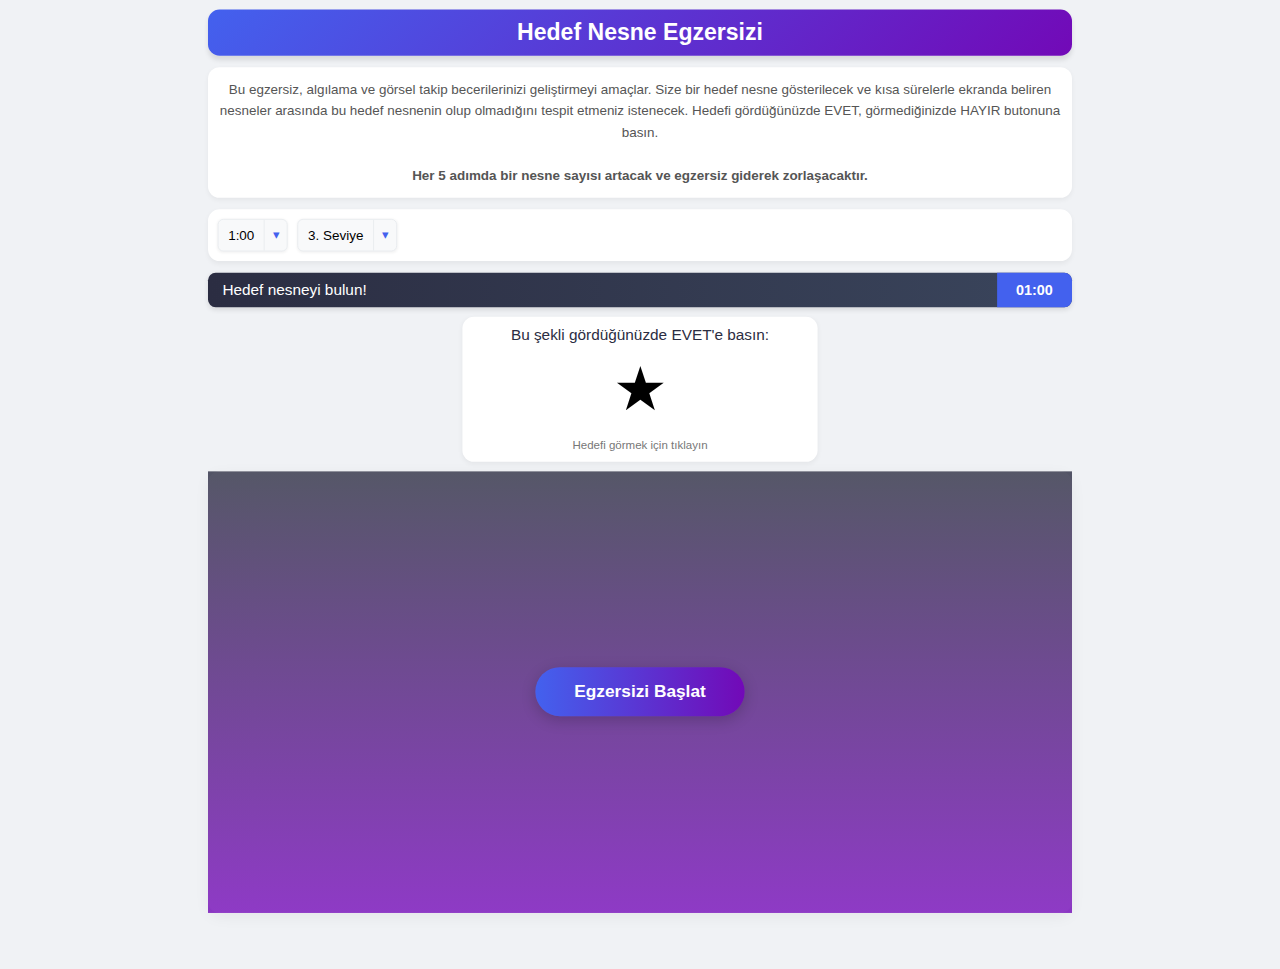
<file: index.html>
<!DOCTYPE html>
<html lang="tr">
<head>
    <meta charset="UTF-8">
    <meta name="viewport" content="width=device-width, initial-scale=1.0, user-scalable=no, maximum-scale=1.0">
    <title>Hedef Nesne Egzersizi | Göz Egzersizi</title>
    <style>
        :root {
            --primary-color: #4361ee;
            --primary-dark: #3a56d4;
            --secondary-color: #7209b7;
            --success-color: #06d6a0;
            --danger-color: #ef476f;
            --warning-color: #ffd166;
            --dark-color: #2b2d42;
            --light-color: #f8f9fa;
            --gray-color: #e9ecef;
            --gray-dark: #adb5bd;
        }
        
        * {
            -webkit-tap-highlight-color: transparent;
            touch-action: manipulation;
        }
        
        body {
            font-family: 'Segoe UI', Tahoma, Geneva, Verdana, sans-serif;
            margin: 0;
            padding: 0;
            background-color: #f0f2f5;
            color: var(--dark-color);
            overscroll-behavior: none;
        }
        
        .container {
            max-width: 900px;
            margin: 0 auto;
            padding: 10px;
            transform: scale(0.96);
            transform-origin: top center;
        }
        
        header {
            background: linear-gradient(135deg, var(--primary-color), var(--secondary-color));
            color: white;
            padding: 10px 0;
            text-align: center;
            border-radius: 12px;
            margin-bottom: 10px;
            box-shadow: 0 4px 6px rgba(0,0,0,0.1);
        }
        
        header h1 {
            margin: 0;
            font-weight: 600;
            font-size: 24px;
        }
        
        .exercise-info {
            background-color: white;
            border-radius: 12px;
            padding: 12px;
            margin: 12px 0;
            text-align: center;
            color: #555;
            font-size: 14px;
            line-height: 1.6;
            box-shadow: 0 2px 5px rgba(0,0,0,0.05);
        }
        
        .toolbar {
            background-color: white;
            padding: 10px;
            display: flex;
            flex-wrap: wrap;
            gap: 10px;
            border-radius: 12px;
            box-shadow: 0 2px 5px rgba(0,0,0,0.05);
            margin-bottom: 12px;
            align-items: center;
            position: relative;
            z-index: 5;
        }
        
        .dropdown {
            position: relative;
            display: inline-block;
        }
        
        .dropdown-btn {
            background: var(--light-color);
            border: 1px solid var(--gray-color);
            border-radius: 6px;
            padding: 0;
            display: flex;
            cursor: pointer;
            transition: all 0.2s ease;
            box-shadow: 0 1px 3px rgba(0,0,0,0.05);
        }
        
        .dropdown-btn:hover, .dropdown-btn:active {
            background: var(--gray-color);
        }
        
        .dropdown-title {
            border-right: 1px solid var(--gray-color);
            padding: 8px 10px;
            font-weight: 500;
            font-size: 14px;
        }
        
        .dropdown-arrow {
            padding: 8px;
            color: var(--primary-color);
        }
        
        .dropdown-content {
            display: none;
            position: absolute;
            background-color: #fff;
            min-width: 160px;
            box-shadow: 0 5px 15px rgba(0,0,0,0.1);
            z-index: 6;
            border-radius: 6px;
            margin-top: 5px;
            overflow: hidden;
        }
        
        .dropdown-content a {
            color: var(--dark-color);
            padding: 10px 15px;
            text-decoration: none;
            display: block;
            transition: background 0.2s ease;
        }
        
        .dropdown-content a:hover, .dropdown-content a:active {
            background-color: var(--gray-color);
            color: var(--primary-color);
        }
        
        .info-bar {
            background: linear-gradient(to right, var(--dark-color), #3a455c);
            color: white;
            height: 36px;
            line-height: 36px;
            display: flex;
            justify-content: space-between;
            border-radius: 8px;
            margin-bottom: 1px;
            box-shadow: 0 2px 5px rgba(0,0,0,0.1);
            position: relative;
            z-index: 2;
        }
        
        .info-text {
            padding: 0 15px;
            font-weight: 500;
        }
        
        .timer {
            background-color: var(--primary-color);
            color: white;
            padding: 0 20px;
            border-radius: 0 8px 8px 0;
            font-weight: bold;
            font-size: 15px;
        }
        
        .target-info {
            background-color: white;
            border-radius: 12px;
            padding: 10px;
            margin: 10px auto;
            text-align: center;
            font-size: 16px;
            max-width: 350px;
            box-shadow: 0 2px 5px rgba(0,0,0,0.05);
            cursor: pointer;
            transition: transform 0.2s;
            position: relative;
            z-index: 3;
        }
        
        .target-info:active {
            transform: scale(0.98);
        }
        
        .target-symbol {
            font-size: 64px;
            margin: 10px 0;
            display: inline-block;
            color: black;
        }
        
        .exercise-area {
            position: relative;
            width: 100%;
            max-width: 100%;
            height: 460px;
            margin: 8px auto;
            background-color: white;
            border-radius: 12px;
            overflow: visible;
            box-shadow: 0 4px 15px rgba(0,0,0,0.05);
            margin-top: 10px;
            position: relative;
            z-index: 1;
        }
        
        .objects-container {
            position: absolute;
            top: 45%;
            left: 0;
            right: 0;
            min-height: 80px;
            max-height: 120px;
            margin-top: -40px;
            display: flex;
            justify-content: center;
            align-items: center;
            flex-wrap: wrap;
            padding: 0 10px;
        }
        
        .object {
            font-size: 54px;
            margin: 15px;
            line-height: 1;
        }
        
        .answer-buttons {
            position: absolute;
            bottom: 15px;
            left: 0;
            right: 0;
            display: flex;
            justify-content: center;
            gap: 20px;
        }
        
        .answer-btn {
            padding: 12px 40px;
            font-size: 18px;
            cursor: pointer;
            border: none;
            border-radius: 50px;
            font-weight: 600;
            transition: all 0.2s ease;
            box-shadow: 0 4px 8px rgba(0,0,0,0.1);
            user-select: none;
            -webkit-user-select: none;
        }
        
        .answer-btn:active {
            transform: translateY(2px);
            box-shadow: 0 2px 4px rgba(0,0,0,0.1);
        }
        
        .yes-btn {
            background-color: var(--success-color);
            color: white;
        }
        
        .no-btn {
            background-color: var(--danger-color);
            color: white;
        }
        
        .feedback {
            position: absolute;
            top: 50%;
            left: 50%;
            transform: translate(-50%, -50%);
            background-color: rgba(0, 0, 0, 0.8);
            color: white;
            padding: 20px 40px;
            border-radius: 50px;
            font-size: 24px;
            opacity: 0;
            transition: opacity 0.3s ease;
            pointer-events: none;
        }
        
        .overlay {
            position: absolute;
            top: 0;
            left: 0;
            right: 0;
            bottom: 0;
            background: linear-gradient(rgba(43, 45, 66, 0.8), rgba(114, 9, 183, 0.8));
            display: flex;
            flex-direction: column;
            align-items: center;
            justify-content: center;
            z-index: 10;
        }
        
        .start-button, .stop-button {
            background: linear-gradient(to right, var(--primary-color), var(--secondary-color));
            color: white;
            border: none;
            padding: 15px 40px;
            font-size: 18px;
            font-weight: 600;
            cursor: pointer;
            transition: all 0.2s ease;
            border-radius: 50px;
            box-shadow: 0 4px 15px rgba(0,0,0,0.2);
            margin: 5px;
            user-select: none;
            -webkit-user-select: none;
        }
        
        .start-button:active, .stop-button:active {
            transform: translateY(3px);
            box-shadow: 0 2px 10px rgba(0,0,0,0.2);
        }
        
        .stop-button {
            background: linear-gradient(to right, var(--danger-color), #d64161);
            position: absolute;
            top: 15px;
            left: 15px;
            padding: 10px 20px;
            font-size: 16px;
            z-index: 5;
            display: none;
        }
        
        .countdown {
            position: absolute;
            top: 50%;
            left: 50%;
            transform: translate(-50%, -50%);
            width: 100px;
            height: 100px;
            line-height: 100px;
            text-align: center;
            background: white;
            font-size: 70px;
            color: var(--primary-color);
            border: 3px solid var(--primary-color);
            display: none;
            z-index: 20;
            border-radius: 50%;
            box-shadow: 0 5px 20px rgba(0,0,0,0.2);
            font-weight: bold;
            pointer-events: none;
        }
        
        .completion-message {
            background: white;
            border-radius: 12px;
            padding: 20px 30px;
            text-align: center;
            max-width: 500px;
            width: 90%;
            height: auto;
            max-height: 90vh;
            overflow-y: auto;
            box-shadow: 0 10px 30px rgba(0,0,0,0.1);
        }
        
        .completion-title {
            color: var(--dark-color);
            font-size: 28px;
            margin-top: 10px;
            margin-bottom: 20px;
            font-weight: 600;
        }
        
        .result-stats {
            background-color: var(--light-color);
            border-radius: 8px;
            padding: 15px;
            margin: 10px 0;
            text-align: left;
            font-size: 15px;
        }
        
        .result-stats p {
            margin: 8px 0;
            display: flex;
            justify-content: space-between;
        }
        
        .result-stats p span {
            font-weight: 600;
            color: var(--primary-color);
        }
        
        .progress-bar {
            height: 24px;
            background-color: var(--gray-color);
            border-radius: 12px;
            margin: 15px 0;
            overflow: hidden;
        }
        
        .progress-value {
            height: 100%;
            background: linear-gradient(to right, var(--primary-color), var(--secondary-color));
            border-radius: 12px;
            text-align: center;
            line-height: 24px;
            color: white;
            font-weight: 600;
            transition: width 1s ease;
        }
        
        .restart-button {
            background: linear-gradient(to right, var(--success-color), #3cb371);
            color: white;
            border: none;
            padding: 12px 35px;
            font-size: 16px;
            font-weight: 600;
            cursor: pointer;
            margin-top: 20px;
            transition: all 0.2s ease;
            border-radius: 50px;
            box-shadow: 0 4px 10px rgba(0,0,0,0.1);
            user-select: none;
            -webkit-user-select: none;
        }
        
        .restart-button:active {
            transform: translateY(2px);
            box-shadow: 0 2px 5px rgba(0,0,0,0.1);
        }
        
        .stats-container {
            position: absolute;
            top: 15px;
            right: 15px;
            background-color: rgba(255, 255, 255, 0.9);
            padding: 8px 12px;
            border-radius: 8px;
            font-size: 12px;
            box-shadow: 0 2px 8px rgba(0,0,0,0.1);
        }
        
        .stats-container div {
            margin: 5px 0;
        }
        
        .stats-container span {
            font-weight: 600;
            color: var(--primary-color);
        }

        /* Mobil cihazlar için özel düzenlemeler */
        @media (max-width: 768px) {
            .objects-container {
                flex-wrap: wrap;
                height: auto;
                top: 40%;
                padding: 0 10px;
            }

            .object {
                font-size: 46px;
                margin: 10px;
            }

            .answer-buttons {
                bottom: 20px;
            }

            .answer-btn {
                padding: 15px 40px;
                font-size: 18px;
                min-width: 120px;
            }
            
            /* Mobil için daha büyük dokunma alanları */
            .start-button, .stop-button, .restart-button {
                padding: 15px 40px;
                min-width: 200px;
                font-size: 18px;
            }
            
            .target-info {
                padding: 15px;
                margin: 15px auto;
            }
            
            .dropdown-content a {
                padding: 15px;
                font-size: 16px;
            }
            
            .dropdown-btn .dropdown-title,
            .dropdown-btn .dropdown-arrow {
                padding: 12px 15px;
                font-size: 16px;
            }
        }
        
        @media (max-width: 500px) {
            .completion-message {
                padding: 15px;
                width: 85%;
            }
            
            .result-stats {
                padding: 10px;
                font-size: 14px;
            }
            
            .completion-title {
                font-size: 22px;
                margin-bottom: 15px;
            }
            
            .exercise-area {
                height: 400px;
            }
            
            .object {
                font-size: 40px;
                margin: 8px;
            }
        }
    </style>
</head>
<body>
    <div class="container">
        <header>
            <h1>Hedef Nesne Egzersizi</h1>
        </header>
        
        <div class="exercise-info">
            Bu egzersiz, algılama ve görsel takip becerilerinizi geliştirmeyi amaçlar. 
            Size bir hedef nesne gösterilecek ve kısa sürelerle ekranda beliren nesneler arasında 
            bu hedef nesnenin olup olmadığını tespit etmeniz istenecek. 
            Hedefi gördüğünüzde EVET, görmediğinizde HAYIR butonuna basın.
            <br><br>
            <strong>Her 5 adımda bir nesne sayısı artacak ve egzersiz giderek zorlaşacaktır.</strong>
        </div>
        
        <div class="toolbar">
            <div class="dropdown">
                <button class="dropdown-btn" id="durationBtn">
                    <div class="dropdown-title" id="selectedDuration">1:00</div>
                    <div class="dropdown-arrow">▾</div>
                </button>
                <div id="durationDropdown" class="dropdown-content">
                    <a href="#" id="duration60">1:00</a>
                    <a href="#" id="duration120">2:00</a>
                    <a href="#" id="duration180">3:00</a>
                    <a href="#" id="duration240">4:00</a>
                    <a href="#" id="duration300">5:00</a>
                </div>
            </div>
            
            <div class="dropdown">
                <button class="dropdown-btn" id="levelBtn">
                    <div class="dropdown-title" id="selectedLevel">3. Seviye</div>
                    <div class="dropdown-arrow">▾</div>
                </button>
                <div id="levelDropdown" class="dropdown-content">
                    <a href="#" id="level1">1. Seviye (Kolay)</a>
                    <a href="#" id="level2">2. Seviye</a>
                    <a href="#" id="level3">3. Seviye (Orta)</a>
                    <a href="#" id="level4">4. Seviye</a>
                    <a href="#" id="level5">5. Seviye (Zor)</a>
                </div>
            </div>
        </div>
        
        <div class="info-bar">
            <span class="info-text">Hedef nesneyi bulun!</span>
            <span class="timer" id="timer">01:00</span>
        </div>
        
        <div class="target-info" id="targetInfo">
            <div>Bu şekli gördüğünüzde EVET'e basın:</div>
            <div class="target-symbol" id="targetSymbol">★</div>
        </div>
        
        <div class="exercise-area">
            <button class="stop-button" id="stopButton">Egzersizi Durdur</button>
            
            <div class="objects-container" id="objectsContainer">
                <!-- Nesneler JavaScript ile eklenecek -->
            </div>
            
            <div class="answer-buttons" id="answerButtons" style="display: none;">
                <button class="answer-btn yes-btn" id="yesButton">EVET</button>
                <button class="answer-btn no-btn" id="noButton">HAYIR</button>
            </div>
            
            <div class="feedback" id="feedback"></div>
            
            <div class="stats-container" id="statsContainer" style="display: none;">
                <div>Doğru: <span id="correctCount">0</span></div>
                <div>Yanlış: <span id="wrongCount">0</span></div>
                <div>Kaçırılan: <span id="missedCount">0</span></div>
                <div>Seviye: <span id="currentLevelDisplay">1</span></div>
                <div>Nesne Sayısı: <span id="currentObjectCountDisplay">4</span></div>
            </div>
            
            <div class="overlay" id="startOverlay">
                <button class="start-button" id="startButton">Egzersizi Başlat</button>
            </div>
            
            <div class="countdown" id="countdown">3</div>
            
            <div id="completionOverlay" class="overlay" style="display: none;">
                <div class="completion-message">
                    <h2 class="completion-title">Egzersiz Tamamlandı!</h2>
                    <div class="result-stats">
                        <p>Toplam Adım: <span id="totalSteps">0</span></p>
                        <p>Doğru: <span id="finalCorrect">0</span></p>
                        <p>Yanlış: <span id="finalWrong">0</span></p>
                        <p>Kaçırılan: <span id="finalMissed">0</span></p>
                        <p>Ulaşılan Seviye: <span id="finalLevel">1</span></p>
                        <p>Maksimum Nesne Sayısı: <span id="maxObjects">4</span></p>
                        <p>Başarı Yüzdesi:</p>
                        <div class="progress-bar">
                            <div class="progress-value" id="successRate">0%</div>
                        </div>
                    </div>
                    <button class="restart-button" id="restartButton">Yeni Egzersiz Başlat</button>
                </div>
            </div>
        </div>
    </div>
    
    <script>
        // Kullanılabilecek semboller
        const semboller = [
            '★', '✦', '✚', '✖', '◆', '▲', '●', '■', '♦', '♣', '♠', '♥',
            '➤', '✈', '☼', '☂', '☯', '⚛', '⚡', '⚽', '♫', '✎', '✉', '☎'
        ];

        // Egzersiz ayarları
        let duration = 60;  // saniye
        let level = 3;
        let exerciseStarted = false;
        let targetSymbol = '★';
        let stepCount = 0;
        let correctCount = 0;
        let wrongCount = 0;
        let missedCount = 0;
        let answerTimer;
        let currentStepHasTarget = false;
        
        // Progressif nesne sayısı için değişkenler
        let currentLevel = 1;
        let baseObjectCount = 4; // başlangıç nesne sayısı
        let maxLevel = 10; // maksimum seviye
        let objectIncreasePerLevel = 2; // her seviyede kaç nesne eklenecek
        
        // Zamanlayıcılar
        let exerciseTimer;
        let countdownTimer;
        let objectsTimer;
        let remainingTime = 60;
        
        // Zorluk seviyesine göre görüntülenme süreleri (ms)
        const displayDurations = [2000, 1600, 1400, 1200, 1000];
        
        // Mobil cihaz tespiti
        const isMobile = /Android|webOS|iPhone|iPad|iPod|BlackBerry|IEMobile|Opera Mini/i.test(navigator.userAgent);
        
        // Array karıştırma fonksiyonu
        function shuffleArray(array) {
            const newArray = [...array];
            for (let i = newArray.length - 1; i > 0; i--) {
                const j = Math.floor(Math.random() * (i + 1));
                [newArray[i], newArray[j]] = [newArray[j], newArray[i]];
            }
            return newArray;
        }
        
        // Sayfa yüklendiğinde çalışacak
        document.addEventListener('DOMContentLoaded', function() {
            // Event listener'ları ekle
            setupEventListeners();
            
            // Hedef nesneyi görünür yapmak için mesaj ekle
            addTargetInfoText();
            
            // Mobil cihaz optimizasyonları
            if (isMobile) {
                setupMobileOptimizations();
            }
            
            // Dokunma olayı sorununu düzelt
            preventTouchProblems();
        });
        
        // Tüm olay dinleyicileri ekle
        function setupEventListeners() {
            // Dropdown menüler
            document.getElementById('durationBtn').addEventListener('click', function() {
                toggleDropdown('durationDropdown');
            });
            
            document.getElementById('levelBtn').addEventListener('click', function() {
                toggleDropdown('levelDropdown');
            });
            
            // Süre seçenekleri
            document.getElementById('duration60').addEventListener('click', function(e) {
                e.preventDefault();
                setDuration(60);
            });
            
            document.getElementById('duration120').addEventListener('click', function(e) {
                e.preventDefault();
                setDuration(120);
            });
            
            document.getElementById('duration180').addEventListener('click', function(e) {
                e.preventDefault();
                setDuration(180);
            });
            
            document.getElementById('duration240').addEventListener('click', function(e) {
                e.preventDefault();
                setDuration(240);
            });
            
            document.getElementById('duration300').addEventListener('click', function(e) {
                e.preventDefault();
                setDuration(300);
            });
            
            // Seviye seçenekleri
            document.getElementById('level1').addEventListener('click', function(e) {
                e.preventDefault();
                setLevel(1);
            });
            
            document.getElementById('level2').addEventListener('click', function(e) {
                e.preventDefault();
                setLevel(2);
            });
            
            document.getElementById('level3').addEventListener('click', function(e) {
                e.preventDefault();
                setLevel(3);
            });
            
            document.getElementById('level4').addEventListener('click', function(e) {
                e.preventDefault();
                setLevel(4);
            });
            
            document.getElementById('level5').addEventListener('click', function(e) {
                e.preventDefault();
                setLevel(5);
            });
            
            // Butonlar
            document.getElementById('startButton').addEventListener('click', startExercise);
            document.getElementById('stopButton').addEventListener('click', stopExercise);
            document.getElementById('yesButton').addEventListener('click', answerYes);
            document.getElementById('noButton').addEventListener('click', answerNo);
            document.getElementById('restartButton').addEventListener('click', resetExercise);
            
            // Hedef bilgisi kutusuna tıklama
            document.getElementById('targetInfo').addEventListener('click', function() {
                showTargetSymbol();
            });
            
            // Dışarıya tıklandığında dropdown menüleri kapat
            document.addEventListener('click', function(event) {
                // Dropdown düğmeleri dışında bir yere tıklandıysa
                if (!event.target.closest('.dropdown-btn') && !event.target.closest('.dropdown-content')) {
                    // Tüm dropdown menüleri kapat
                    const dropdowns = document.getElementsByClassName('dropdown-content');
                    for (let i = 0; i < dropdowns.length; i++) {
                        dropdowns[i].style.display = 'none';
                    }
                }
            });
        }
        
        // Mobil cihazlar için ek optimizasyonlar
        function setupMobileOptimizations() {
            console.log("Mobil cihaz tespit edildi, dokunma olayları ekleniyor");
            
            // Dokunma olayları ekle
            document.getElementById('startButton').addEventListener('touchstart', function(e) {
                e.preventDefault();
                startExercise();
            });
            
            document.getElementById('stopButton').addEventListener('touchstart', function(e) {
                e.preventDefault();
                stopExercise();
            });
            
            document.getElementById('yesButton').addEventListener('touchstart', function(e) {
                e.preventDefault();
                answerYes();
            });
            
            document.getElementById('noButton').addEventListener('touchstart', function(e) {
                e.preventDefault();
                answerNo();
            });
            
            document.getElementById('restartButton').addEventListener('touchstart', function(e) {
                e.preventDefault();
                resetExercise();
            });
            
            document.getElementById('targetInfo').addEventListener('touchstart', function(e) {
                e.preventDefault();
                showTargetSymbol();
            });
        }
        
        // Dokunma sorunlarını önle
        function preventTouchProblems() {
            // Mobil sürükleme ve kaydırma sorunlarını önle
            document.addEventListener('touchmove', function(e) {
                if (e.target.closest('.answer-btn') || e.target.closest('.target-info') || 
                    e.target.closest('.start-button') || e.target.closest('.stop-button') || 
                    e.target.closest('.restart-button')) {
                    e.preventDefault();
                }
            }, { passive: false });
            
            // Çift dokunma yakınlaştırmasını engelle
            document.addEventListener('touchend', function(e) {
                const now = Date.now();
                const lastTouch = window.lastTouchEnd || now;
                const delta = now - lastTouch;
                if (delta < 300 && e.touches.length === 0) {
                    e.preventDefault();
                }
                window.lastTouchEnd = now;
            }, false);
        }
        
        // Hedef bilgisi metnini ekle
        function addTargetInfoText() {
            const targetContainer = document.getElementById("targetInfo");
            if (!document.querySelector(".target-info-text")) {
                const infoText = document.createElement("div");
                infoText.className = "target-info-text";
                infoText.innerHTML = "Hedefi görmek için tıklayın";
                infoText.style.fontSize = "12px";
                infoText.style.color = "#777";
                infoText.style.marginTop = "5px";
                targetContainer.appendChild(infoText);
            }
        }
        
        // Dropdown menüyü aç/kapat
        function toggleDropdown(id) {
            if (exerciseStarted) return;
            
            const dropdown = document.getElementById(id);
            dropdown.style.display = dropdown.style.display === 'block' ? 'none' : 'block';
            
            // Diğer açık dropdown'ları kapat
            const dropdowns = document.getElementsByClassName('dropdown-content');
            for (let i = 0; i < dropdowns.length; i++) {
                if (dropdowns[i].id !== id) {
                    dropdowns[i].style.display = 'none';
                }
            }
        }
        
        // Hedef sembolü göster (tıklama ile)
        function showTargetSymbol() {
            const targetSymbolElement = document.getElementById("targetSymbol");
            targetSymbolElement.style.visibility = "visible";
            
            // 4 saniye sonra tekrar gizle
            setTimeout(() => {
                targetSymbolElement.style.visibility = "hidden";
            }, 4000);
        }
        
        // Egzersiz süresini ayarla
        function setDuration(seconds) {
            duration = seconds;
            remainingTime = seconds;
            document.getElementById("selectedDuration").innerText = formatTime(seconds);
            document.getElementById("timer").innerText = formatTime(seconds);
            document.getElementById("durationDropdown").style.display = "none";
        }
        
        // Zorluk seviyesini ayarla
        function setLevel(newLevel) {
            level = newLevel;
            document.getElementById("selectedLevel").innerText = `${newLevel}. Seviye`;
            document.getElementById("levelDropdown").style.display = "none";
        }
        
        // Zamanı MM:SS formatında göster
        function formatTime(seconds) {
            const mins = Math.floor(seconds / 60);
            const secs = seconds % 60;
            return `${mins < 10 ? '0' : ''}${mins}:${secs < 10 ? '0' : ''}${secs}`;
        }
        
        // Hedef sembolü belirle
        function setTargetSymbol() {
            // Rastgele bir sembol seç
            const randomIndex = Math.floor(Math.random() * semboller.length);
            targetSymbol = semboller[randomIndex];
            
            // Hedef sembolü göster
            document.getElementById("targetSymbol").innerText = targetSymbol;
        }
        
        // Hedef sembolünü göster ve sonra gizle
        function showTargetSymbolTemporarily() {
            // Hedef sembolünü içeren container'ı bul
            const targetContainer = document.getElementById("targetInfo");
            // Hedef sembolü bul
            const targetSymbolElement = document.getElementById("targetSymbol");
            
            // Başlangıçta hedef sembolü göster
            targetContainer.style.display = "block";
            targetSymbolElement.style.visibility = "visible";
            
            // 5 saniye sonra sadece sembolü gizle, container'ı değil
            setTimeout(() => {
                targetSymbolElement.style.visibility = "hidden";
            }, 5000);
        }
        
        // Nesneleri oluştur ve göster
        function createAndShowObjects() {
            // Nesneleri içeren container
            const container = document.getElementById('objectsContainer');
            container.innerHTML = '';
            
            // Mevcut seviyeye göre nesne sayısını hesapla
            const currentObjectCount = baseObjectCount + (currentLevel - 1) * objectIncreasePerLevel;
            
            // İstatistik ekranını güncelle
            document.getElementById('currentLevelDisplay').innerText = currentLevel;
            document.getElementById('currentObjectCountDisplay').innerText = currentObjectCount;
            
            // Hedefin bu adımda olup olmayacağını belirle (%50 olasılık)
            currentStepHasTarget = Math.random() < 0.5;
            
            // Nesneleri oluştur
            const objectsToShow = [];
            
            // Eğer hedef bu adımda olacaksa, listeye ekle
            if (currentStepHasTarget) {
                objectsToShow.push(targetSymbol);
            }
            
            // Diğer nesneleri seç
            const otherSymbols = semboller.filter(s => s !== targetSymbol);
            const remainingCount = currentObjectCount - (currentStepHasTarget ? 1 : 0);
            
            for (let i = 0; i < remainingCount; i++) {
                const randomIndex = Math.floor(Math.random() * otherSymbols.length);
                objectsToShow.push(otherSymbols[randomIndex]);
            }
            
            // Nesnelerin sırasını karıştır
            shuffleArray(objectsToShow);
            
            // Nesneleri container'a ekle
            for (let i = 0; i < objectsToShow.length; i++) {
                const objectElement = document.createElement('div');
                objectElement.className = 'object';
                objectElement.innerText = objectsToShow[i];
                container.appendChild(objectElement);
            }
            
            // Nesneleri göster
            const objects = document.getElementsByClassName('object');
            for (let i = 0; i < objects.length; i++) {
                objects[i].style.display = 'block';
            }
            
            // Cevap butonlarını göster
            document.getElementById('answerButtons').style.display = 'flex';
            
            // Belirli bir süre sonra nesneleri gizle (zorluk seviyesine göre)
            setTimeout(() => {
                if (exerciseStarted) {
                    // Nesneleri gizle
                    const objects = document.getElementsByClassName('object');
                    for (let i = 0; i < objects.length; i++) {
                        objects[i].style.display = 'none';
                    }
                }
            }, displayDurations[level - 1]);
            
            // Cevap zamanını başlat (2 saniye)
            answerTimer = setTimeout(() => {
                // Süre doldu, cevap verilmedi
                if (!exerciseStarted) return; // Exercise ended before timeout
                
                missedCount++;
                document.getElementById('missedCount').innerText = missedCount;
                showFeedback('Kaçırdın!', '#ffd166');
                nextStep();
            }, 2000);
        }
        
        // Nesneleri gizle
        function hideObjects() {
            const objects = document.getElementsByClassName('object');
            for (let i = 0; i < objects.length; i++) {
                objects[i].style.display = 'none';
            }
            
            // Cevap butonlarını gizle
            document.getElementById('answerButtons').style.display = 'none';
        }
        
        // "EVET" cevabı
        function answerYes() {
            clearTimeout(answerTimer);
            
            if (currentStepHasTarget) {
                // Doğru cevap
                correctCount++;
                document.getElementById('correctCount').innerText = correctCount;
                showFeedback('Doğru bildin!', '#06d6a0');
            } else {
                // Yanlış cevap
                wrongCount++;
                document.getElementById('wrongCount').innerText = wrongCount;
                showFeedback('Yanlış!', '#ef476f');
            }
            
            nextStep();
        }
        
        // "HAYIR" cevabı
        function answerNo() {
            clearTimeout(answerTimer);
            
            if (!currentStepHasTarget) {
                // Doğru cevap
                correctCount++;
                document.getElementById('correctCount').innerText = correctCount;
                showFeedback('Doğru bildin!', '#06d6a0');
            } else {
                // Yanlış cevap
                wrongCount++;
                document.getElementById('wrongCount').innerText = wrongCount;
                showFeedback('Yanlış!', '#ef476f');
            }
            
            nextStep();
        }
        
        // Geri bildirim göster
        function showFeedback(message, color) {
            const feedback = document.getElementById('feedback');
            feedback.innerText = message;
            feedback.style.backgroundColor = color;
            feedback.style.opacity = 1;
            
            setTimeout(() => {
                feedback.style.opacity = 0;
            }, 1000);
        }
        
        // Sonraki adıma geç
        function nextStep() {
            stepCount++;
            hideObjects();
            
            // Her 5 adımda bir hedef nesneyi değiştir ve seviyeyi artır
            if (stepCount % 5 === 0) {
                setTargetSymbol();
                showFeedback('Yeni hedef!', '#4361ee');
                
                // Yeni hedefi 2 saniye göster
                const targetSymbolElement = document.getElementById("targetSymbol");
                document.getElementById("targetInfo").style.display = "block";
                targetSymbolElement.style.visibility = "visible";
                
                setTimeout(() => {
                    targetSymbolElement.style.visibility = "hidden";
                }, 2000);
                
                // Her 5 adımda seviyeyi artır (maksimum seviyeye kadar)
                if (currentLevel < maxLevel) {
                    currentLevel++;
                    const currentObjectCount = baseObjectCount + (currentLevel - 1) * objectIncreasePerLevel;
                    showFeedback(`Seviye ${currentLevel}! Nesne sayısı: ${currentObjectCount}`, '#06d6a0');
                }
            }
            
            // Kısa bir bekleme süresi sonra yeni nesneleri göster
            setTimeout(() => {
                // Egzersiz hala devam ediyorsa yeni nesneleri göster
                if (exerciseStarted) {
                    createAndShowObjects();
                }
            }, 1200);
        }
        
        // Egzersizi başlat
        function startExercise() {
            // Değişkenleri sıfırla
            exerciseStarted = true;
            stepCount = 0;
            correctCount = 0;
            wrongCount = 0;
            missedCount = 0;
            remainingTime = duration;
            currentLevel = 1; // Seviyeyi sıfırla
            
            // İstatistikleri sıfırla ve göster
            document.getElementById('correctCount').innerText = '0';
            document.getElementById('wrongCount').innerText = '0';
            document.getElementById('missedCount').innerText = '0';
            document.getElementById('currentLevelDisplay').innerText = '1';
            document.getElementById('currentObjectCountDisplay').innerText = baseObjectCount.toString();
            document.getElementById('statsContainer').style.display = 'block';
            
            // Durdurma butonunu göster
            document.getElementById('stopButton').style.display = 'block';
            
            // Başlat overlay'i gizle
            document.getElementById('startOverlay').style.display = 'none';
            
            // Hedef sembolü belirle ve geçici olarak göster
            setTargetSymbol();
            showTargetSymbolTemporarily();
            
            // Başlangıçta tüm nesneleri gizle
            hideObjects();
            
            // Geri sayım başlat
            const countdownEl = document.getElementById('countdown');
            countdownEl.style.display = 'block';
            let countdownValue = 3;
            
            countdownTimer = setInterval(() => {
                countdownValue--;
                countdownEl.innerText = countdownValue;
                
                if (countdownValue === 0) {
                    clearInterval(countdownTimer);
                    countdownEl.style.display = 'none';
                    
                    // Nesneleri göstermeye başla
                    createAndShowObjects();
                    
                    // Zamanlayıcıyı başlat
                    startTimer();
                }
            }, 1000);
        }
        
        // Egzersizi durdur
        function stopExercise() {
            // Egzersiz başlamadıysa işlem yapma
            if (!exerciseStarted) return;
            
            // Egzersizi sonlandır
            endExercise();
            
            // Geri bildirim göster
            showFeedback('Egzersiz durduruldu', '#4361ee');
        }
        
        // Zamanlayıcıyı başlat
        function startTimer() {
            exerciseTimer = setInterval(() => {
                remainingTime--;
                document.getElementById('timer').innerText = formatTime(remainingTime);
                
                if (remainingTime <= 0) {
                    endExercise();
                }
            }, 1000);
        }
        
        // Egzersizi sonlandır
        function endExercise() {
            // Egzersiz durumunu güncelle
            exerciseStarted = false;
            
            // Zamanlayıcıları temizle
            clearInterval(exerciseTimer);
            clearTimeout(answerTimer);
            clearInterval(countdownTimer);
            
            // Nesneleri ve cevap butonlarını gizle
            hideObjects();
            
            // İstatistik kutusunu gizle
            document.getElementById('statsContainer').style.display = 'none';
            
            // Durdurma butonunu gizle
            document.getElementById('stopButton').style.display = 'none';
            
            // Sonuç istatistiklerini hazırla
            const totalSteps = stepCount;
            const successRate = totalSteps > 0 ? Math.round((correctCount / totalSteps) * 100) : 0;
            const finalLevel = currentLevel;
            const maxObjectCount = baseObjectCount + (finalLevel - 1) * objectIncreasePerLevel;
            
            // Sonuç değerlerini güncelle
            document.getElementById('totalSteps').innerText = totalSteps;
            document.getElementById('finalCorrect').innerText = correctCount;
            document.getElementById('finalWrong').innerText = wrongCount;
            document.getElementById('finalMissed').innerText = missedCount;
            document.getElementById('finalLevel').innerText = finalLevel;
            document.getElementById('maxObjects').innerText = maxObjectCount;
            document.getElementById('successRate').innerText = `${successRate}%`;
            document.getElementById('successRate').style.width = `${successRate}%`;
            
            // Tamamlama overlay'ini göster
            document.getElementById('completionOverlay').style.display = 'flex';
        }
        
        // Egzersizi sıfırla
        function resetExercise() {
            // Tamamlama overlay'ini gizle
            document.getElementById('completionOverlay').style.display = 'none';
            
            // Başlat overlay'ini göster
            document.getElementById('startOverlay').style.display = 'flex';
            
            // Zamanı sıfırla
            document.getElementById('timer').innerText = formatTime(duration);
            
            // Değişkenleri sıfırla
            remainingTime = duration;
            stepCount = 0;
            correctCount = 0;
            wrongCount = 0;
            missedCount = 0;
            currentLevel = 1;
        }
    </script>
</body>
</html>
</file>
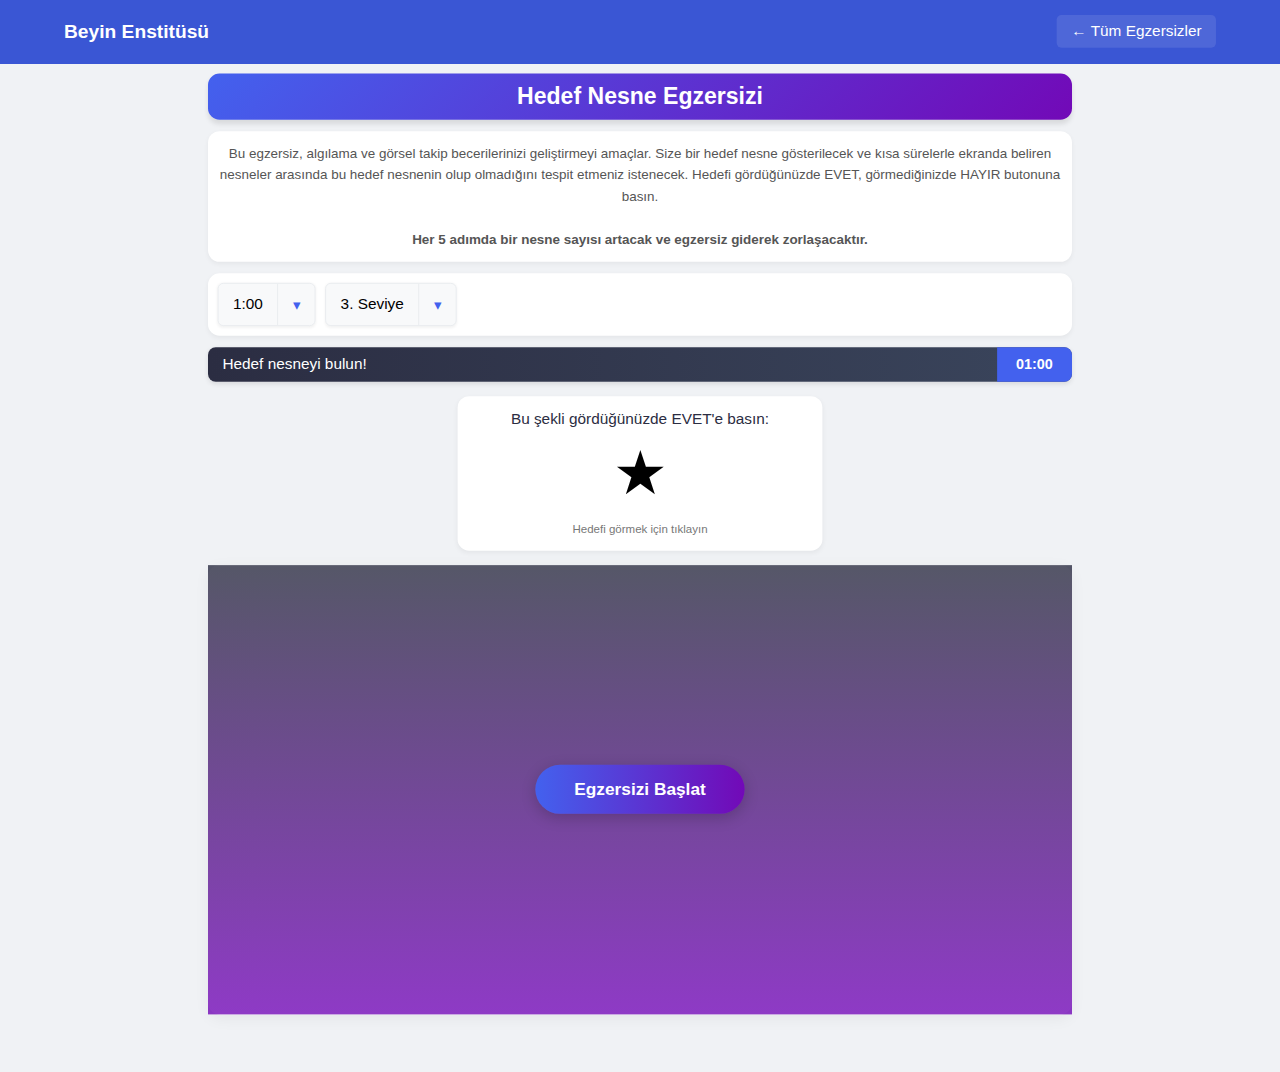
<file: hedef-nesne-egzersizi.html>
<!DOCTYPE html>
<html lang="tr">
<head>
    <meta charset="UTF-8">
    <meta name="viewport" content="width=device-width, initial-scale=1.0, user-scalable=no, maximum-scale=1.0">
    <title>Hedef Nesne Egzersizi | Göz Egzersizi</title>
    <style>
        :root {
            --primary-color: #4361ee;
            --primary-dark: #3a56d4;
            --secondary-color: #7209b7;
            --success-color: #06d6a0;
            --danger-color: #ef476f;
            --warning-color: #ffd166;
            --dark-color: #2b2d42;
            --light-color: #f8f9fa;
            --gray-color: #e9ecef;
            --gray-dark: #adb5bd;
        }
        
        * {
            -webkit-tap-highlight-color: transparent;
            touch-action: manipulation;
        }
        
        body {
            font-family: 'Segoe UI', Tahoma, Geneva, Verdana, sans-serif;
            margin: 0;
            padding: 0;
            background-color: #f0f2f5;
            color: var(--dark-color);
            overscroll-behavior: none;
        }
        
        .container {
            max-width: 900px;
            margin: 0 auto;
            padding: 10px;
            transform: scale(0.96);
            transform-origin: top center;
        }
        
        header {
            background: linear-gradient(135deg, var(--primary-color), var(--secondary-color));
            color: white;
            padding: 10px 0;
            text-align: center;
            border-radius: 12px;
            margin-bottom: 10px;
            box-shadow: 0 4px 6px rgba(0,0,0,0.1);
        }
        
        header h1 {
            margin: 0;
            font-weight: 600;
            font-size: 24px;
        }
        
        .exercise-info {
            background-color: white;
            border-radius: 12px;
            padding: 12px;
            margin: 12px 0;
            text-align: center;
            color: #555;
            font-size: 14px;
            line-height: 1.6;
            box-shadow: 0 2px 5px rgba(0,0,0,0.05);
        }
        
        .toolbar {
            background-color: white;
            padding: 10px;
            display: flex;
            flex-wrap: wrap;
            gap: 10px;
            border-radius: 12px;
            box-shadow: 0 2px 5px rgba(0,0,0,0.05);
            margin-bottom: 12px;
            align-items: center;
            position: relative;
            z-index: 5;
        }
        
        .dropdown {
            position: relative;
            display: inline-block;
        }
        
        .dropdown-btn {
            background: var(--light-color);
            border: 1px solid var(--gray-color);
            border-radius: 6px;
            padding: 0;
            display: flex;
            cursor: pointer;
            transition: all 0.2s ease;
            box-shadow: 0 1px 3px rgba(0,0,0,0.05);
        }
        
        .dropdown-btn:hover, .dropdown-btn:active {
            background: var(--gray-color);
        }
        
        .dropdown-title {
            border-right: 1px solid var(--gray-color);
            padding: 8px 10px;
            font-weight: 500;
            font-size: 14px;
        }
        
        .dropdown-arrow {
            padding: 8px;
            color: var(--primary-color);
        }
        
        .dropdown-content {
            display: none;
            position: absolute;
            background-color: #fff;
            min-width: 160px;
            box-shadow: 0 5px 15px rgba(0,0,0,0.1);
            z-index: 6;
            border-radius: 6px;
            margin-top: 5px;
            overflow: hidden;
        }
        
        .dropdown-content a {
            color: var(--dark-color);
            padding: 10px 15px;
            text-decoration: none;
            display: block;
            transition: background 0.2s ease;
        }
        
        .dropdown-content a:hover, .dropdown-content a:active {
            background-color: var(--gray-color);
            color: var(--primary-color);
        }
        
        .info-bar {
            background: linear-gradient(to right, var(--dark-color), #3a455c);
            color: white;
            height: 36px;
            line-height: 36px;
            display: flex;
            justify-content: space-between;
            border-radius: 8px;
            margin-bottom: 1px;
            box-shadow: 0 2px 5px rgba(0,0,0,0.1);
            position: relative;
            z-index: 2;
        }
        
        .info-text {
            padding: 0 15px;
            font-weight: 500;
        }
        
        .timer {
            background-color: var(--primary-color);
            color: white;
            padding: 0 20px;
            border-radius: 0 8px 8px 0;
            font-weight: bold;
            font-size: 15px;
        }
        
        .target-info {
            background-color: white;
            border-radius: 12px;
            padding: 10px;
            margin: 10px auto;
            text-align: center;
            font-size: 16px;
            max-width: 350px;
            box-shadow: 0 2px 5px rgba(0,0,0,0.05);
            cursor: pointer;
            transition: transform 0.2s;
            position: relative;
            z-index: 3;
        }
        
        .target-info:active {
            transform: scale(0.98);
        }
        
        .target-symbol {
            font-size: 64px;
            margin: 10px 0;
            display: inline-block;
            color: black;
        }
        
        .exercise-area {
            position: relative;
            width: 100%;
            max-width: 100%;
            height: 460px;
            margin: 8px auto;
            background-color: white;
            border-radius: 12px;
            overflow: visible;
            box-shadow: 0 4px 15px rgba(0,0,0,0.05);
            margin-top: 10px;
            position: relative;
            z-index: 1;
        }
        
        .objects-container {
            position: absolute;
            top: 45%;
            left: 0;
            right: 0;
            min-height: 80px;
            max-height: 120px;
            margin-top: -40px;
            display: flex;
            justify-content: center;
            align-items: center;
            flex-wrap: wrap;
            padding: 0 10px;
        }
        
        .object {
            font-size: 54px;
            margin: 15px;
            line-height: 1;
        }
        
        .answer-buttons {
            position: absolute;
            bottom: 15px;
            left: 0;
            right: 0;
            display: flex;
            justify-content: center;
            gap: 20px;
        }
        
        .answer-btn {
            padding: 12px 40px;
            font-size: 18px;
            cursor: pointer;
            border: none;
            border-radius: 50px;
            font-weight: 600;
            transition: all 0.2s ease;
            box-shadow: 0 4px 8px rgba(0,0,0,0.1);
            user-select: none;
            -webkit-user-select: none;
        }
        
        .answer-btn:active {
            transform: translateY(2px);
            box-shadow: 0 2px 4px rgba(0,0,0,0.1);
        }
        
        .yes-btn {
            background-color: var(--success-color);
            color: white;
        }
        
        .no-btn {
            background-color: var(--danger-color);
            color: white;
        }
        
        .feedback {
            position: absolute;
            top: 50%;
            left: 50%;
            transform: translate(-50%, -50%);
            background-color: rgba(0, 0, 0, 0.8);
            color: white;
            padding: 20px 40px;
            border-radius: 50px;
            font-size: 24px;
            opacity: 0;
            transition: opacity 0.3s ease;
            pointer-events: none;
        }
        
        .overlay {
            position: absolute;
            top: 0;
            left: 0;
            right: 0;
            bottom: 0;
            background: linear-gradient(rgba(43, 45, 66, 0.8), rgba(114, 9, 183, 0.8));
            display: flex;
            flex-direction: column;
            align-items: center;
            justify-content: center;
            z-index: 10;
        }
        
        .start-button, .stop-button {
            background: linear-gradient(to right, var(--primary-color), var(--secondary-color));
            color: white;
            border: none;
            padding: 15px 40px;
            font-size: 18px;
            font-weight: 600;
            cursor: pointer;
            transition: all 0.2s ease;
            border-radius: 50px;
            box-shadow: 0 4px 15px rgba(0,0,0,0.2);
            margin: 5px;
            user-select: none;
            -webkit-user-select: none;
        }
        
        .start-button:active, .stop-button:active {
            transform: translateY(3px);
            box-shadow: 0 2px 10px rgba(0,0,0,0.2);
        }
        
        .stop-button {
            background: linear-gradient(to right, var(--danger-color), #d64161);
            position: absolute;
            top: 15px;
            left: 15px;
            padding: 10px 20px;
            font-size: 16px;
            z-index: 5;
            display: none;
        }
        
        .countdown {
            position: absolute;
            top: 50%;
            left: 50%;
            transform: translate(-50%, -50%);
            width: 100px;
            height: 100px;
            line-height: 100px;
            text-align: center;
            background: white;
            font-size: 70px;
            color: var(--primary-color);
            border: 3px solid var(--primary-color);
            display: none;
            z-index: 20;
            border-radius: 50%;
            box-shadow: 0 5px 20px rgba(0,0,0,0.2);
            font-weight: bold;
            pointer-events: none;
        }
        
        .completion-message {
            background: white;
            border-radius: 12px;
            padding: 20px 30px;
            text-align: center;
            max-width: 500px;
            width: 90%;
            height: auto;
            max-height: 90vh;
            overflow-y: auto;
            box-shadow: 0 10px 30px rgba(0,0,0,0.1);
        }
        
        .completion-title {
            color: var(--dark-color);
            font-size: 28px;
            margin-top: 10px;
            margin-bottom: 20px;
            font-weight: 600;
        }
        
        .result-stats {
            background-color: var(--light-color);
            border-radius: 8px;
            padding: 15px;
            margin: 10px 0;
            text-align: left;
            font-size: 15px;
        }
        
        .result-stats p {
            margin: 8px 0;
            display: flex;
            justify-content: space-between;
        }
        
        .result-stats p span {
            font-weight: 600;
            color: var(--primary-color);
        }
        
        .progress-bar {
            height: 24px;
            background-color: var(--gray-color);
            border-radius: 12px;
            margin: 15px 0;
            overflow: hidden;
        }
        
        .progress-value {
            height: 100%;
            background: linear-gradient(to right, var(--primary-color), var(--secondary-color));
            border-radius: 12px;
            text-align: center;
            line-height: 24px;
            color: white;
            font-weight: 600;
            transition: width 1s ease;
        }
        
        .restart-button {
            background: linear-gradient(to right, var(--success-color), #3cb371);
            color: white;
            border: none;
            padding: 12px 35px;
            font-size: 16px;
            font-weight: 600;
            cursor: pointer;
            margin-top: 20px;
            transition: all 0.2s ease;
            border-radius: 50px;
            box-shadow: 0 4px 10px rgba(0,0,0,0.1);
            user-select: none;
            -webkit-user-select: none;
        }
        
        .restart-button:active {
            transform: translateY(2px);
            box-shadow: 0 2px 5px rgba(0,0,0,0.1);
        }
        
        .stats-container {
            position: absolute;
            top: 15px;
            right: 15px;
            background-color: rgba(255, 255, 255, 0.9);
            padding: 8px 12px;
            border-radius: 8px;
            font-size: 12px;
            box-shadow: 0 2px 8px rgba(0,0,0,0.1);
        }
        
        .stats-container div {
            margin: 5px 0;
        }
        
        .stats-container span {
            font-weight: 600;
            color: var(--primary-color);
        }

        /* Mobil cihazlar için özel düzenlemeler */
        @media (max-width: 768px) {
            .objects-container {
                flex-wrap: wrap;
                height: auto;
                top: 40%;
                padding: 0 10px;
            }

            .stats-container {
                top: 10px;
                right: 10px;
                padding: 5px 8px;
                font-size: 10px;
                max-width: 120px;
                border-radius: 6px;
            }
            
            .stats-container div {
                margin: 2px 0;
            }
        }

            .object {
                font-size: 46px;
                margin: 10px;
            }

            .answer-buttons {
                bottom: 20px;
            }

            .exercise-area {
                padding-bottom: 8px;
            }
            

            .answer-btn {
                padding: 15px 40px;
                font-size: 18px;
                min-width: 120px;
            }
            
            /* Mobil için daha büyük dokunma alanları */
            .start-button, .stop-button, .restart-button {
                padding: 15px 40px;
                min-width: 200px;
                font-size: 18px;
            }
            
            .target-info {
                padding: 15px;
                margin: 15px auto;
            }
            
            .dropdown-content a {
                padding: 15px;
                font-size: 16px;
            }
            
            .dropdown-btn .dropdown-title,
            .dropdown-btn .dropdown-arrow {
                padding: 12px 15px;
                font-size: 16px;
            }
        }
        
        @media (max-width: 500px) {
            .completion-message {
                padding: 15px;
                width: 85%;
            }
            
            .result-stats {
                padding: 10px;
                font-size: 14px;
            }
            
            .completion-title {
                font-size: 22px;
                margin-bottom: 15px;
            }
            
            .exercise-area {
                height: 400px;
            }
            
            .object {
                font-size: 40px;
                margin: 8px;
            }
        }
        .navbar {
    background: var(--primary-dark);
    padding: 15px 0;
    width: 100%;
    position: relative;
    z-index: 10;
}

.navbar .container {
    display: flex;
    justify-content: space-between;
    align-items: center;
    max-width: 1200px;
    margin: 0 auto;
    padding: 0 20px;
}

.logo {
    color: white;
    font-size: 20px;
    font-weight: bold;
    text-decoration: none;
}

.back-button {
    color: white;
    text-decoration: none;
    padding: 8px 15px;
    border-radius: 5px;
    background: rgba(255,255,255,0.1);
    transition: background 0.3s;
}

.back-button:hover {
    background: rgba(255,255,255,0.2);
}
    </style>
</head>
<body>
    <div class="navbar">
        <div class="container">
            <a href="index.html" class="logo">Beyin Enstitüsü</a>
            <a href="index.html" class="back-button">← Tüm Egzersizler</a>
        </div>
    </div>
    <div class="container">
        <header>
            <h1>Hedef Nesne Egzersizi</h1>
        </header>
        
        <div class="exercise-info">
            Bu egzersiz, algılama ve görsel takip becerilerinizi geliştirmeyi amaçlar. 
            Size bir hedef nesne gösterilecek ve kısa sürelerle ekranda beliren nesneler arasında 
            bu hedef nesnenin olup olmadığını tespit etmeniz istenecek. 
            Hedefi gördüğünüzde EVET, görmediğinizde HAYIR butonuna basın.
            <br><br>
            <strong>Her 5 adımda bir nesne sayısı artacak ve egzersiz giderek zorlaşacaktır.</strong>
        </div>
        
        <div class="toolbar">
            <div class="dropdown">
                <button class="dropdown-btn" id="durationBtn">
                    <div class="dropdown-title" id="selectedDuration">1:00</div>
                    <div class="dropdown-arrow">▾</div>
                </button>
                <div id="durationDropdown" class="dropdown-content">
                    <a href="#" id="duration60">1:00</a>
                    <a href="#" id="duration120">2:00</a>
                    <a href="#" id="duration180">3:00</a>
                    <a href="#" id="duration240">4:00</a>
                    <a href="#" id="duration300">5:00</a>
                </div>
            </div>
            
            <div class="dropdown">
                <button class="dropdown-btn" id="levelBtn">
                    <div class="dropdown-title" id="selectedLevel">3. Seviye</div>
                    <div class="dropdown-arrow">▾</div>
                </button>
                <div id="levelDropdown" class="dropdown-content">
                    <a href="#" id="level1">1. Seviye (Kolay)</a>
                    <a href="#" id="level2">2. Seviye</a>
                    <a href="#" id="level3">3. Seviye (Orta)</a>
                    <a href="#" id="level4">4. Seviye</a>
                    <a href="#" id="level5">5. Seviye (Zor)</a>
                </div>
            </div>
        </div>
        
        <div class="info-bar">
            <span class="info-text">Hedef nesneyi bulun!</span>
            <span class="timer" id="timer">01:00</span>
        </div>
        
        <div class="target-info" id="targetInfo">
            <div>Bu şekli gördüğünüzde EVET'e basın:</div>
            <div class="target-symbol" id="targetSymbol">★</div>
        </div>
        
        <div class="exercise-area">
            <button class="stop-button" id="stopButton">Egzersizi Durdur</button>
            
            <div class="objects-container" id="objectsContainer">
                <!-- Nesneler JavaScript ile eklenecek -->
            </div>
            
            <div class="answer-buttons" id="answerButtons" style="display: none;">
                <button class="answer-btn yes-btn" id="yesButton">EVET</button>
                <button class="answer-btn no-btn" id="noButton">HAYIR</button>
            </div>
            
            <div class="feedback" id="feedback"></div>
            
            <div class="stats-container" id="statsContainer" style="display: none;">
                <div>Doğru: <span id="correctCount">0</span></div>
                <div>Yanlış: <span id="wrongCount">0</span></div>
                <div>Kaçırılan: <span id="missedCount">0</span></div>
                <div>Seviye: <span id="currentLevelDisplay">1</span></div>
                <div>Nesne Sayısı: <span id="currentObjectCountDisplay">4</span></div>
            </div>
            
            <div class="overlay" id="startOverlay">
                <button class="start-button" id="startButton">Egzersizi Başlat</button>
            </div>
            
            <div class="countdown" id="countdown">3</div>
            
            <div id="completionOverlay" class="overlay" style="display: none;">
                <div class="completion-message">
                    <h2 class="completion-title">Egzersiz Tamamlandı!</h2>
                    <div class="result-stats">
                        <p>Toplam Adım: <span id="totalSteps">0</span></p>
                        <p>Doğru: <span id="finalCorrect">0</span></p>
                        <p>Yanlış: <span id="finalWrong">0</span></p>
                        <p>Kaçırılan: <span id="finalMissed">0</span></p>
                        <p>Ulaşılan Seviye: <span id="finalLevel">1</span></p>
                        <p>Maksimum Nesne Sayısı: <span id="maxObjects">4</span></p>
                        <p>Başarı Yüzdesi:</p>
                        <div class="progress-bar">
                            <div class="progress-value" id="successRate">0%</div>
                        </div>
                    </div>
                    <button class="restart-button" id="restartButton">Yeni Egzersiz Başlat</button>
                </div>
            </div>
        </div>
    </div>
    
    <script>
        // Kullanılabilecek semboller
        const semboller = [
            '★', '✦', '✚', '✖', '◆', '▲', '●', '■', '♦', '♣', '♠', '♥',
            '➤', '✈', '☼', '☂', '☯', '⚛', '⚡', '⚽', '♫', '✎', '✉', '☎'
        ];

        // Egzersiz ayarları
        let duration = 60;  // saniye
        let level = 3;
        let exerciseStarted = false;
        let targetSymbol = '★';
        let stepCount = 0;
        let correctCount = 0;
        let wrongCount = 0;
        let missedCount = 0;
        let answerTimer;
        let currentStepHasTarget = false;
        
        // Progressif nesne sayısı için değişkenler
        let currentLevel = 1;
        let baseObjectCount = 4; // başlangıç nesne sayısı
        let maxLevel = 10; // maksimum seviye
        let objectIncreasePerLevel = 2; // her seviyede kaç nesne eklenecek
        
        // Zamanlayıcılar
        let exerciseTimer;
        let countdownTimer;
        let objectsTimer;
        let remainingTime = 60;
        
        // Zorluk seviyesine göre görüntülenme süreleri (ms)
        const displayDurations = [2000, 1600, 1400, 1200, 1000];
        
        // Mobil cihaz tespiti
        const isMobile = /Android|webOS|iPhone|iPad|iPod|BlackBerry|IEMobile|Opera Mini/i.test(navigator.userAgent);
        
        // Array karıştırma fonksiyonu
        function shuffleArray(array) {
            const newArray = [...array];
            for (let i = newArray.length - 1; i > 0; i--) {
                const j = Math.floor(Math.random() * (i + 1));
                [newArray[i], newArray[j]] = [newArray[j], newArray[i]];
            }
            return newArray;
        }
        
        // Sayfa yüklendiğinde çalışacak
        document.addEventListener('DOMContentLoaded', function() {
            // Event listener'ları ekle
            setupEventListeners();
            
            // Hedef nesneyi görünür yapmak için mesaj ekle
            addTargetInfoText();
            
            // Mobil cihaz optimizasyonları
            if (isMobile) {
                setupMobileOptimizations();
            }
            
            // Dokunma olayı sorununu düzelt
            preventTouchProblems();
        });
        
        // Tüm olay dinleyicileri ekle
        function setupEventListeners() {
            // Dropdown menüler
            document.getElementById('durationBtn').addEventListener('click', function() {
                toggleDropdown('durationDropdown');
            });
            
            document.getElementById('levelBtn').addEventListener('click', function() {
                toggleDropdown('levelDropdown');
            });
            
            // Süre seçenekleri
            document.getElementById('duration60').addEventListener('click', function(e) {
                e.preventDefault();
                setDuration(60);
            });
            
            document.getElementById('duration120').addEventListener('click', function(e) {
                e.preventDefault();
                setDuration(120);
            });
            
            document.getElementById('duration180').addEventListener('click', function(e) {
                e.preventDefault();
                setDuration(180);
            });
            
            document.getElementById('duration240').addEventListener('click', function(e) {
                e.preventDefault();
                setDuration(240);
            });
            
            document.getElementById('duration300').addEventListener('click', function(e) {
                e.preventDefault();
                setDuration(300);
            });
            
            // Seviye seçenekleri
            document.getElementById('level1').addEventListener('click', function(e) {
                e.preventDefault();
                setLevel(1);
            });
            
            document.getElementById('level2').addEventListener('click', function(e) {
                e.preventDefault();
                setLevel(2);
            });
            
            document.getElementById('level3').addEventListener('click', function(e) {
                e.preventDefault();
                setLevel(3);
            });
            
            document.getElementById('level4').addEventListener('click', function(e) {
                e.preventDefault();
                setLevel(4);
            });
            
            document.getElementById('level5').addEventListener('click', function(e) {
                e.preventDefault();
                setLevel(5);
            });
            
            // Butonlar
            document.getElementById('startButton').addEventListener('click', startExercise);
            document.getElementById('stopButton').addEventListener('click', stopExercise);
            document.getElementById('yesButton').addEventListener('click', answerYes);
            document.getElementById('noButton').addEventListener('click', answerNo);
            document.getElementById('restartButton').addEventListener('click', resetExercise);
            
            // Hedef bilgisi kutusuna tıklama
            document.getElementById('targetInfo').addEventListener('click', function() {
                showTargetSymbol();
            });
            
            // Dışarıya tıklandığında dropdown menüleri kapat
            document.addEventListener('click', function(event) {
                // Dropdown düğmeleri dışında bir yere tıklandıysa
                if (!event.target.closest('.dropdown-btn') && !event.target.closest('.dropdown-content')) {
                    // Tüm dropdown menüleri kapat
                    const dropdowns = document.getElementsByClassName('dropdown-content');
                    for (let i = 0; i < dropdowns.length; i++) {
                        dropdowns[i].style.display = 'none';
                    }
                }
            });
        }
        
        // Mobil cihazlar için ek optimizasyonlar
        function setupMobileOptimizations() {
            console.log("Mobil cihaz tespit edildi, dokunma olayları ekleniyor");
            
            // Dokunma olayları ekle
            document.getElementById('startButton').addEventListener('touchstart', function(e) {
                e.preventDefault();
                startExercise();
            });
            
            document.getElementById('stopButton').addEventListener('touchstart', function(e) {
                e.preventDefault();
                stopExercise();
            });
            
            document.getElementById('yesButton').addEventListener('touchstart', function(e) {
                e.preventDefault();
                answerYes();
            });
            
            document.getElementById('noButton').addEventListener('touchstart', function(e) {
                e.preventDefault();
                answerNo();
            });
            
            document.getElementById('restartButton').addEventListener('touchstart', function(e) {
                e.preventDefault();
                resetExercise();
            });
            
            document.getElementById('targetInfo').addEventListener('touchstart', function(e) {
                e.preventDefault();
                showTargetSymbol();
            });
        }
        
        // Dokunma sorunlarını önle
        function preventTouchProblems() {
            // Mobil sürükleme ve kaydırma sorunlarını önle
            document.addEventListener('touchmove', function(e) {
                if (e.target.closest('.answer-btn') || e.target.closest('.target-info') || 
                    e.target.closest('.start-button') || e.target.closest('.stop-button') || 
                    e.target.closest('.restart-button')) {
                    e.preventDefault();
                }
            }, { passive: false });
            
            // Çift dokunma yakınlaştırmasını engelle
            document.addEventListener('touchend', function(e) {
                const now = Date.now();
                const lastTouch = window.lastTouchEnd || now;
                const delta = now - lastTouch;
                if (delta < 300 && e.touches.length === 0) {
                    e.preventDefault();
                }
                window.lastTouchEnd = now;
            }, false);
        }
        
        // Hedef bilgisi metnini ekle
        function addTargetInfoText() {
            const targetContainer = document.getElementById("targetInfo");
            if (!document.querySelector(".target-info-text")) {
                const infoText = document.createElement("div");
                infoText.className = "target-info-text";
                infoText.innerHTML = "Hedefi görmek için tıklayın";
                infoText.style.fontSize = "12px";
                infoText.style.color = "#777";
                infoText.style.marginTop = "5px";
                targetContainer.appendChild(infoText);
            }
        }
        
        // Dropdown menüyü aç/kapat
        function toggleDropdown(id) {
            if (exerciseStarted) return;
            
            const dropdown = document.getElementById(id);
            dropdown.style.display = dropdown.style.display === 'block' ? 'none' : 'block';
            
            // Diğer açık dropdown'ları kapat
            const dropdowns = document.getElementsByClassName('dropdown-content');
            for (let i = 0; i < dropdowns.length; i++) {
                if (dropdowns[i].id !== id) {
                    dropdowns[i].style.display = 'none';
                }
            }
        }
        
        // Hedef sembolü göster (tıklama ile)
        function showTargetSymbol() {
            const targetSymbolElement = document.getElementById("targetSymbol");
            targetSymbolElement.style.visibility = "visible";
            
            // 4 saniye sonra tekrar gizle
            setTimeout(() => {
                targetSymbolElement.style.visibility = "hidden";
            }, 4000);
        }
        
        // Egzersiz süresini ayarla
        function setDuration(seconds) {
            duration = seconds;
            remainingTime = seconds;
            document.getElementById("selectedDuration").innerText = formatTime(seconds);
            document.getElementById("timer").innerText = formatTime(seconds);
            document.getElementById("durationDropdown").style.display = "none";
        }
        
        // Zorluk seviyesini ayarla
        function setLevel(newLevel) {
            level = newLevel;
            document.getElementById("selectedLevel").innerText = `${newLevel}. Seviye`;
            document.getElementById("levelDropdown").style.display = "none";
        }
        
        // Zamanı MM:SS formatında göster
        function formatTime(seconds) {
            const mins = Math.floor(seconds / 60);
            const secs = seconds % 60;
            return `${mins < 10 ? '0' : ''}${mins}:${secs < 10 ? '0' : ''}${secs}`;
        }
        
        // Hedef sembolü belirle
        function setTargetSymbol() {
            // Rastgele bir sembol seç
            const randomIndex = Math.floor(Math.random() * semboller.length);
            targetSymbol = semboller[randomIndex];
            
            // Hedef sembolü göster
            document.getElementById("targetSymbol").innerText = targetSymbol;
        }
        
        // Hedef sembolünü göster ve sonra gizle
        function showTargetSymbolTemporarily() {
            // Hedef sembolünü içeren container'ı bul
            const targetContainer = document.getElementById("targetInfo");
            // Hedef sembolü bul
            const targetSymbolElement = document.getElementById("targetSymbol");
            
            // Başlangıçta hedef sembolü göster
            targetContainer.style.display = "block";
            targetSymbolElement.style.visibility = "visible";
            
            // 5 saniye sonra sadece sembolü gizle, container'ı değil
            setTimeout(() => {
                targetSymbolElement.style.visibility = "hidden";
            }, 5000);
        }
        
        // Nesneleri oluştur ve göster
        function createAndShowObjects() {
            // Nesneleri içeren container
            const container = document.getElementById('objectsContainer');
            container.innerHTML = '';
            
            // Mevcut seviyeye göre nesne sayısını hesapla
            const currentObjectCount = baseObjectCount + (currentLevel - 1) * objectIncreasePerLevel;
            
            // İstatistik ekranını güncelle
            document.getElementById('currentLevelDisplay').innerText = currentLevel;
            document.getElementById('currentObjectCountDisplay').innerText = currentObjectCount;
            
            // Hedefin bu adımda olup olmayacağını belirle (%50 olasılık)
            currentStepHasTarget = Math.random() < 0.5;
            
            // Nesneleri oluştur
            const objectsToShow = [];
            
            // Eğer hedef bu adımda olacaksa, listeye ekle
            if (currentStepHasTarget) {
                objectsToShow.push(targetSymbol);
            }
            
            // Diğer nesneleri seç
            const otherSymbols = semboller.filter(s => s !== targetSymbol);
            const remainingCount = currentObjectCount - (currentStepHasTarget ? 1 : 0);
            
            for (let i = 0; i < remainingCount; i++) {
                const randomIndex = Math.floor(Math.random() * otherSymbols.length);
                objectsToShow.push(otherSymbols[randomIndex]);
            }
            
            // Nesnelerin sırasını karıştır
            shuffleArray(objectsToShow);
            
            // Nesneleri container'a ekle
            for (let i = 0; i < objectsToShow.length; i++) {
                const objectElement = document.createElement('div');
                objectElement.className = 'object';
                objectElement.innerText = objectsToShow[i];
                container.appendChild(objectElement);
            }
            
            // Nesneleri göster
            const objects = document.getElementsByClassName('object');
            for (let i = 0; i < objects.length; i++) {
                objects[i].style.display = 'block';
            }
            
            // Cevap butonlarını göster
            document.getElementById('answerButtons').style.display = 'flex';
            
            // Belirli bir süre sonra nesneleri gizle (zorluk seviyesine göre)
            setTimeout(() => {
                if (exerciseStarted) {
                    // Nesneleri gizle
                    const objects = document.getElementsByClassName('object');
                    for (let i = 0; i < objects.length; i++) {
                        objects[i].style.display = 'none';
                    }
                }
            }, displayDurations[level - 1]);
            
            // Cevap zamanını başlat (2 saniye)
            answerTimer = setTimeout(() => {
                // Süre doldu, cevap verilmedi
                if (!exerciseStarted) return; // Exercise ended before timeout
                
                missedCount++;
                document.getElementById('missedCount').innerText = missedCount;
                showFeedback('Kaçırdın!', '#ffd166');
                nextStep();
            }, 2000);
        }
        
        // Nesneleri gizle
        function hideObjects() {
            const objects = document.getElementsByClassName('object');
            for (let i = 0; i < objects.length; i++) {
                objects[i].style.display = 'none';
            }
            
            // Cevap butonlarını gizle
            document.getElementById('answerButtons').style.display = 'none';
        }
        
        // "EVET" cevabı
        function answerYes() {
            clearTimeout(answerTimer);
            
            if (currentStepHasTarget) {
                // Doğru cevap
                correctCount++;
                document.getElementById('correctCount').innerText = correctCount;
                showFeedback('Doğru bildin!', '#06d6a0');
            } else {
                // Yanlış cevap
                wrongCount++;
                document.getElementById('wrongCount').innerText = wrongCount;
                showFeedback('Yanlış!', '#ef476f');
            }
            
            nextStep();
        }
        
        // "HAYIR" cevabı
        function answerNo() {
            clearTimeout(answerTimer);
            
            if (!currentStepHasTarget) {
                // Doğru cevap
                correctCount++;
                document.getElementById('correctCount').innerText = correctCount;
                showFeedback('Doğru bildin!', '#06d6a0');
            } else {
                // Yanlış cevap
                wrongCount++;
                document.getElementById('wrongCount').innerText = wrongCount;
                showFeedback('Yanlış!', '#ef476f');
            }
            
            nextStep();
        }
        
        // Geri bildirim göster
        function showFeedback(message, color) {
            const feedback = document.getElementById('feedback');
            feedback.innerText = message;
            feedback.style.backgroundColor = color;
            feedback.style.opacity = 1;
            
            setTimeout(() => {
                feedback.style.opacity = 0;
            }, 1000);
        }
        
        // Sonraki adıma geç
        function nextStep() {
            stepCount++;
            hideObjects();
            
            // Her 5 adımda bir hedef nesneyi değiştir ve seviyeyi artır
            if (stepCount % 5 === 0) {
                setTargetSymbol();
                showFeedback('Yeni hedef!', '#4361ee');
                
                // Yeni hedefi 2 saniye göster
                const targetSymbolElement = document.getElementById("targetSymbol");
                document.getElementById("targetInfo").style.display = "block";
                targetSymbolElement.style.visibility = "visible";
                
                setTimeout(() => {
                    targetSymbolElement.style.visibility = "hidden";
                }, 2000);
                
                // Her 5 adımda seviyeyi artır (maksimum seviyeye kadar)
                if (currentLevel < maxLevel) {
                    currentLevel++;
                    const currentObjectCount = baseObjectCount + (currentLevel - 1) * objectIncreasePerLevel;
                    showFeedback(`Seviye ${currentLevel}! Nesne sayısı: ${currentObjectCount}`, '#06d6a0');
                }
            }
            
            // Kısa bir bekleme süresi sonra yeni nesneleri göster
            setTimeout(() => {
                // Egzersiz hala devam ediyorsa yeni nesneleri göster
                if (exerciseStarted) {
                    createAndShowObjects();
                }
            }, 1200);
        }
        
        // Egzersizi başlat
        function startExercise() {
            // Değişkenleri sıfırla
            exerciseStarted = true;
            stepCount = 0;
            correctCount = 0;
            wrongCount = 0;
            missedCount = 0;
            remainingTime = duration;
            currentLevel = 1; // Seviyeyi sıfırla
            
            // İstatistikleri sıfırla ve göster
            document.getElementById('correctCount').innerText = '0';
            document.getElementById('wrongCount').innerText = '0';
            document.getElementById('missedCount').innerText = '0';
            document.getElementById('currentLevelDisplay').innerText = '1';
            document.getElementById('currentObjectCountDisplay').innerText = baseObjectCount.toString();
            document.getElementById('statsContainer').style.display = 'block';
            
            // Durdurma butonunu göster
            document.getElementById('stopButton').style.display = 'block';
            
            // Başlat overlay'i gizle
            document.getElementById('startOverlay').style.display = 'none';
            
            // Hedef sembolü belirle ve geçici olarak göster
            setTargetSymbol();
            showTargetSymbolTemporarily();
            
            // Başlangıçta tüm nesneleri gizle
            hideObjects();
            
            // Geri sayım başlat
            const countdownEl = document.getElementById('countdown');
            countdownEl.style.display = 'block';
            let countdownValue = 3;
            
            countdownTimer = setInterval(() => {
                countdownValue--;
                countdownEl.innerText = countdownValue;
                
                if (countdownValue === 0) {
                    clearInterval(countdownTimer);
                    countdownEl.style.display = 'none';
                    
                    // Nesneleri göstermeye başla
                    createAndShowObjects();
                    
                    // Zamanlayıcıyı başlat
                    startTimer();
                }
            }, 1000);
        }
        
        // Egzersizi durdur
        function stopExercise() {
            // Egzersiz başlamadıysa işlem yapma
            if (!exerciseStarted) return;
            
            // Egzersizi sonlandır
            endExercise();
            
            // Geri bildirim göster
            showFeedback('Egzersiz durduruldu', '#4361ee');
        }
        
        // Zamanlayıcıyı başlat
        function startTimer() {
            exerciseTimer = setInterval(() => {
                remainingTime--;
                document.getElementById('timer').innerText = formatTime(remainingTime);
                
                if (remainingTime <= 0) {
                    endExercise();
                }
            }, 1000);
        }
        
        // Egzersizi sonlandır
        function endExercise() {
            // Egzersiz durumunu güncelle
            exerciseStarted = false;
            
            // Zamanlayıcıları temizle
            clearInterval(exerciseTimer);
            clearTimeout(answerTimer);
            clearInterval(countdownTimer);
            
            // Nesneleri ve cevap butonlarını gizle
            hideObjects();
            
            // İstatistik kutusunu gizle
            document.getElementById('statsContainer').style.display = 'none';
            
            // Durdurma butonunu gizle
            document.getElementById('stopButton').style.display = 'none';
            
            // Sonuç istatistiklerini hazırla
            const totalSteps = stepCount;
            const successRate = totalSteps > 0 ? Math.round((correctCount / totalSteps) * 100) : 0;
            const finalLevel = currentLevel;
            const maxObjectCount = baseObjectCount + (finalLevel - 1) * objectIncreasePerLevel;
            
            // Sonuç değerlerini güncelle
            document.getElementById('totalSteps').innerText = totalSteps;
            document.getElementById('finalCorrect').innerText = correctCount;
            document.getElementById('finalWrong').innerText = wrongCount;
            document.getElementById('finalMissed').innerText = missedCount;
            document.getElementById('finalLevel').innerText = finalLevel;
            document.getElementById('maxObjects').innerText = maxObjectCount;
            document.getElementById('successRate').innerText = `${successRate}%`;
            document.getElementById('successRate').style.width = `${successRate}%`;
            
            // Tamamlama overlay'ini göster
            document.getElementById('completionOverlay').style.display = 'flex';
        }
        
        // Egzersizi sıfırla
        function resetExercise() {
            // Tamamlama overlay'ini gizle
            document.getElementById('completionOverlay').style.display = 'none';
            
            // Başlat overlay'ini göster
            document.getElementById('startOverlay').style.display = 'flex';
            
            // Zamanı sıfırla
            document.getElementById('timer').innerText = formatTime(duration);
            
            // Değişkenleri sıfırla
            remainingTime = duration;
            stepCount = 0;
            correctCount = 0;
            wrongCount = 0;
            missedCount = 0;
            currentLevel = 1;
        }
    </script>
</body>
</html>
</file>
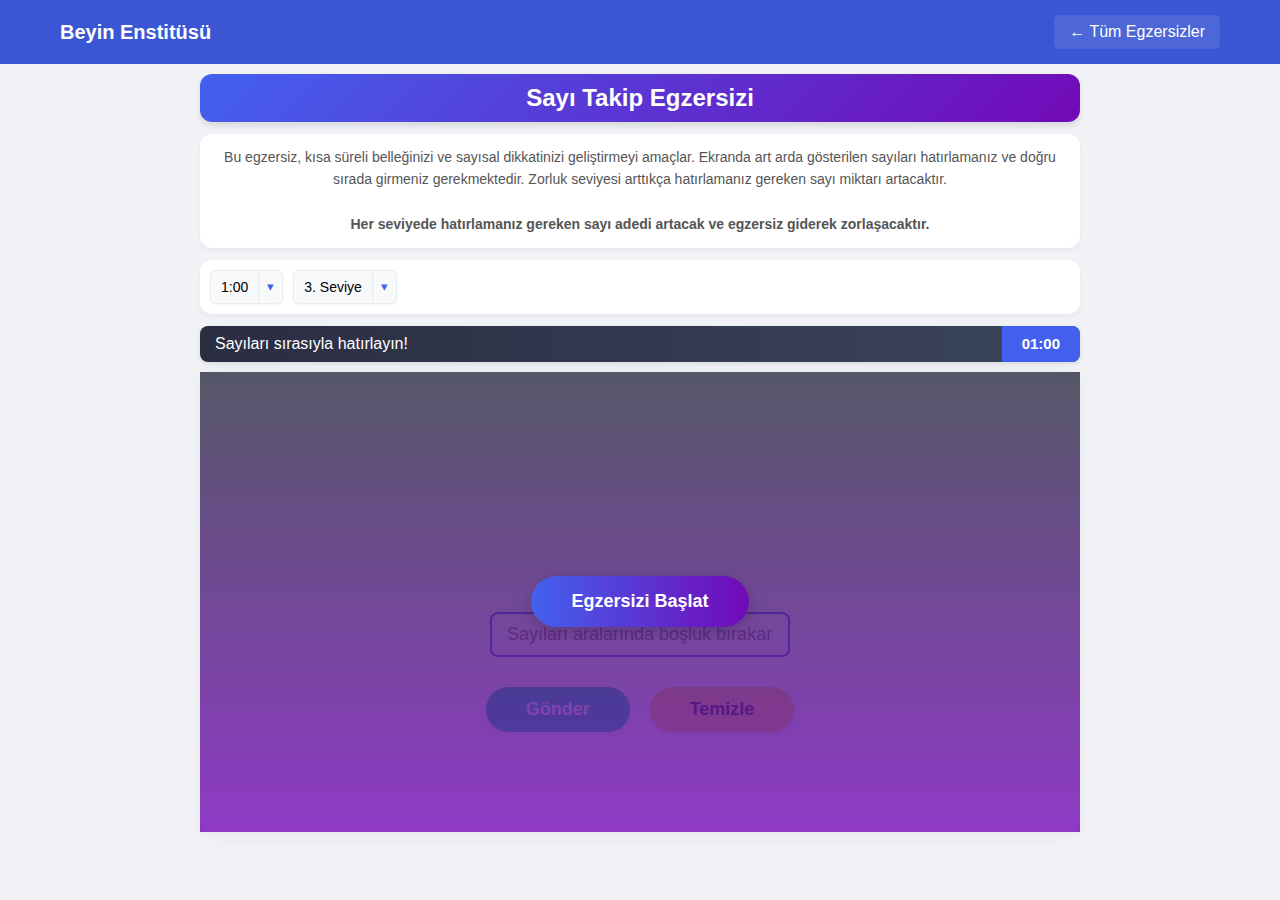
<file: sayi-takip-egzersizi.html>
<!DOCTYPE html>
<html lang="tr">
<head>
    <meta charset="UTF-8">
    <meta name="viewport" content="width=device-width, initial-scale=1.0, user-scalable=no">
    <title>Sayı Takip Egzersizi | Beyin Enstitüsü</title>
    <style>
        :root {
            --primary-color: #4361ee;
            --primary-dark: #3a56d4;
            --secondary-color: #7209b7;
            --success-color: #06d6a0;
            --danger-color: #ef476f;
            --warning-color: #ffd166;
            --dark-color: #2b2d42;
            --light-color: #f8f9fa;
            --gray-color: #e9ecef;
            --gray-dark: #adb5bd;
        }
        
        * {
            -webkit-tap-highlight-color: transparent;
            touch-action: manipulation;
            box-sizing: border-box;
        }
        
        body {
            font-family: 'Segoe UI', Tahoma, Geneva, Verdana, sans-serif;
            margin: 0;
            padding: 0;
            background-color: #f0f2f5;
            color: var(--dark-color);
            overscroll-behavior: none;
        }
        
        .container {
            max-width: 900px;
            margin: 0 auto;
            padding: 10px;
        }
        
        header {
            background: linear-gradient(135deg, var(--primary-color), var(--secondary-color));
            color: white;
            padding: 10px 0;
            text-align: center;
            border-radius: 12px;
            margin-bottom: 10px;
            box-shadow: 0 4px 6px rgba(0,0,0,0.1);
        }
        
        header h1 {
            margin: 0;
            font-weight: 600;
            font-size: 24px;
        }
        
        .exercise-info {
            background-color: white;
            border-radius: 12px;
            padding: 12px;
            margin: 12px 0;
            text-align: center;
            color: #555;
            font-size: 14px;
            line-height: 1.6;
            box-shadow: 0 2px 5px rgba(0,0,0,0.05);
        }
        
        .toolbar {
            background-color: white;
            padding: 10px;
            display: flex;
            flex-wrap: wrap;
            gap: 10px;
            border-radius: 12px;
            box-shadow: 0 2px 5px rgba(0,0,0,0.05);
            margin-bottom: 12px;
            align-items: center;
            position: relative;
            z-index: 5;
        }
        
        .dropdown {
            position: relative;
            display: inline-block;
        }
        
        .dropdown-btn {
            background: var(--light-color);
            border: 1px solid var(--gray-color);
            border-radius: 6px;
            padding: 0;
            display: flex;
            cursor: pointer;
            transition: all 0.2s ease;
            box-shadow: 0 1px 3px rgba(0,0,0,0.05);
        }
        
        .dropdown-btn:hover, .dropdown-btn:active {
            background: var(--gray-color);
        }
        
        .dropdown-title {
            border-right: 1px solid var(--gray-color);
            padding: 8px 10px;
            font-weight: 500;
            font-size: 14px;
        }
        
        .dropdown-arrow {
            padding: 8px;
            color: var(--primary-color);
        }
        
        .dropdown-content {
            display: none;
            position: absolute;
            background-color: #fff;
            min-width: 160px;
            box-shadow: 0 5px 15px rgba(0,0,0,0.1);
            z-index: 6;
            border-radius: 6px;
            margin-top: 5px;
            overflow: hidden;
        }
        
        .dropdown-content a {
            color: var(--dark-color);
            padding: 10px 15px;
            text-decoration: none;
            display: block;
            transition: background 0.2s ease;
        }
        
        .dropdown-content a:hover, .dropdown-content a:active {
            background-color: var(--gray-color);
            color: var(--primary-color);
        }
        
        .info-bar {
            background: linear-gradient(to right, var(--dark-color), #3a455c);
            color: white;
            height: 36px;
            line-height: 36px;
            display: flex;
            justify-content: space-between;
            border-radius: 8px;
            margin-bottom: 10px;
            box-shadow: 0 2px 5px rgba(0,0,0,0.1);
            position: relative;
            z-index: 2;
        }
        
        .info-text {
            padding: 0 15px;
            font-weight: 500;
        }
        
        .timer {
            background-color: var(--primary-color);
            color: white;
            padding: 0 20px;
            border-radius: 0 8px 8px 0;
            font-weight: bold;
            font-size: 15px;
        }
        
        .exercise-area {
            position: relative;
            width: 100%;
            max-width: 100%;
            height: 460px;
            margin: 8px auto;
            background-color: white;
            border-radius: 12px;
            overflow: visible;
            box-shadow: 0 4px 15px rgba(0,0,0,0.05);
            margin-top: 10px;
            position: relative;
            z-index: 1;
        }
        
        .number-display {
            position: absolute;
            top: 50%;
            left: 50%;
            transform: translate(-50%, -50%);
            font-size: 120px;
            font-weight: bold;
            color: var(--primary-color);
            opacity: 0;
            transition: opacity 0.3s ease;
            user-select: none;
        }
        
        .input-area {
            position: absolute;
            bottom: 100px;  /* Daha yukarıda konumlandır */
            left: 0;
            right: 0;
            text-align: center;
            display: none;
            display: flex;
            flex-direction: column;
            align-items: center;
            gap: 20px;
        }
        
        .number-input {
            padding: 10px 15px;
            font-size: 18px;
            border: 2px solid var(--primary-color);
            border-radius: 8px;
            width: 300px;
            max-width: 90%;
            text-align: center;
        }
        
        .action-buttons {
            display: flex;
            justify-content: center;
            gap: 20px;
            margin-top: 10px;
        }
        
        .action-btn {
            padding: 12px 40px;
            font-size: 18px;
            cursor: pointer;
            border: none;
            border-radius: 50px;
            font-weight: 600;
            transition: all 0.2s ease;
            box-shadow: 0 4px 8px rgba(0,0,0,0.1);
            user-select: none;
            -webkit-user-select: none;
        }
        
        .action-btn:active {
            transform: translateY(2px);
            box-shadow: 0 2px 4px rgba(0,0,0,0.1);
        }
        
        .submit-btn {
            background-color: var(--success-color);
            color: white;
        }
        
        .clear-btn {
            background-color: var(--warning-color);
            color: var(--dark-color);
        }
        
        .feedback {
            position: absolute;
            top: 50%;
            left: 50%;
            transform: translate(-50%, -50%);
            background-color: rgba(0, 0, 0, 0.8);
            color: white;
            padding: 20px 40px;
            border-radius: 50px;
            font-size: 24px;
            opacity: 0;
            transition: opacity 0.3s ease;
            pointer-events: none;
        }
        
        .overlay {
            position: absolute;
            top: 0;
            left: 0;
            right: 0;
            bottom: 0;
            background: linear-gradient(rgba(43, 45, 66, 0.8), rgba(114, 9, 183, 0.8));
            display: flex;
            flex-direction: column;
            align-items: center;
            justify-content: center;
            z-index: 10;
        }
        
        .start-button, .stop-button {
            background: linear-gradient(to right, var(--primary-color), var(--secondary-color));
            color: white;
            border: none;
            padding: 15px 40px;
            font-size: 18px;
            font-weight: 600;
            cursor: pointer;
            transition: all 0.2s ease;
            border-radius: 50px;
            box-shadow: 0 4px 15px rgba(0,0,0,0.2);
            margin: 5px;
            user-select: none;
            -webkit-user-select: none;
        }
        
        .start-button:active, .stop-button:active {
            transform: translateY(3px);
            box-shadow: 0 2px 10px rgba(0,0,0,0.2);
        }
        
        .stop-button {
            background: linear-gradient(to right, var(--danger-color), #d64161);
            position: absolute;
            top: 15px;
            left: 15px;
            padding: 10px 20px;
            font-size: 16px;
            z-index: 5;
            display: none;
        }
        
        .countdown {
            position: absolute;
            top: 50%;
            left: 50%;
            transform: translate(-50%, -50%);
            width: 100px;
            height: 100px;
            line-height: 100px;
            text-align: center;
            background: white;
            font-size: 70px;
            color: var(--primary-color);
            border: 3px solid var(--primary-color);
            display: none;
            z-index: 20;
            border-radius: 50%;
            box-shadow: 0 5px 20px rgba(0,0,0,0.2);
            font-weight: bold;
            pointer-events: none;
        }
        
        .completion-message {
            background: white;
            border-radius: 12px;
            padding: 20px 30px;
            text-align: center;
            max-width: 500px;
            width: 90%;
            height: auto;
            max-height: 90vh;
            overflow-y: auto;
            box-shadow: 0 10px 30px rgba(0,0,0,0.1);
        }
        
        .completion-title {
            color: var(--dark-color);
            font-size: 28px;
            margin-top: 10px;
            margin-bottom: 20px;
            font-weight: 600;
        }
        
        .result-stats {
            background-color: var(--light-color);
            border-radius: 8px;
            padding: 15px;
            margin: 10px 0;
            text-align: left;
            font-size: 15px;
        }
        
        .result-stats p {
            margin: 8px 0;
            display: flex;
            justify-content: space-between;
        }
        
        .result-stats p span {
            font-weight: 600;
            color: var(--primary-color);
        }
        
        .progress-bar {
            height: 24px;
            background-color: var(--gray-color);
            border-radius: 12px;
            margin: 15px 0;
            overflow: hidden;
        }
        
        .progress-value {
            height: 100%;
            background: linear-gradient(to right, var(--primary-color), var(--secondary-color));
            border-radius: 12px;
            text-align: center;
            line-height: 24px;
            color: white;
            font-weight: 600;
            transition: width 1s ease;
        }
        
        .restart-button {
            background: linear-gradient(to right, var(--success-color), #3cb371);
            color: white;
            border: none;
            padding: 12px 35px;
            font-size: 16px;
            font-weight: 600;
            cursor: pointer;
            margin-top: 20px;
            transition: all 0.2s ease;
            border-radius: 50px;
            box-shadow: 0 4px 10px rgba(0,0,0,0.1);
            user-select: none;
            -webkit-user-select: none;
        }
        
        .restart-button:active {
            transform: translateY(2px);
            box-shadow: 0 2px 5px rgba(0,0,0,0.1);
        }
        
        .stats-container {
            position: absolute;
            top: 15px;
            right: 15px;
            background-color: rgba(255, 255, 255, 0.9);
            padding: 8px 12px;
            border-radius: 8px;
            font-size: 12px;
            box-shadow: 0 2px 8px rgba(0,0,0,0.1);
        }
        
        .stats-container div {
            margin: 5px 0;
        }
        
        .stats-container span {
            font-weight: 600;
            color: var(--primary-color);
        }
        
        .navbar {
            background: var(--primary-dark);
            padding: 15px 0;
            width: 100%;
            position: relative;
            z-index: 10;
        }

        .navbar .container {
            display: flex;
            justify-content: space-between;
            align-items: center;
            max-width: 1200px;
            margin: 0 auto;
            padding: 0 20px;
        }

        .logo {
            color: white;
            font-size: 20px;
            font-weight: bold;
            text-decoration: none;
        }

        .back-button {
            color: white;
            text-decoration: none;
            padding: 8px 15px;
            border-radius: 5px;
            background: rgba(255,255,255,0.1);
            transition: background 0.3s;
        }

        .back-button:hover {
            background: rgba(255,255,255,0.2);
        }

        /* Mobil cihazlar için ek düzenlemeler */
        @media (max-width: 768px) {
            .number-display {
                font-size: 100px;
            }
            
            .action-buttons {
                flex-direction: column;
                align-items: center;
                bottom: 15px;
                gap: 10px;
            }
            
            .action-btn {
                width: 80%;
                padding: 10px;
            }
            
            .number-input {
                width: 90%;
                font-size: 16px;
            }
        }
        
        @media (max-width: 500px) {
            .completion-message {
                padding: 15px;
                width: 85%;
            }
            
            .result-stats {
                padding: 10px;
                font-size: 14px;
            }
            
            .completion-title {
                font-size: 22px;
                margin-bottom: 15px;
            }
            
            .number-display {
                font-size: 80px;
            }
        }
    </style>
</head>
<body>
    <div class="navbar">
        <div class="container">
            <a href="index.html" class="logo">Beyin Enstitüsü</a>
            <a href="index.html" class="back-button">← Tüm Egzersizler</a>
        </div>
    </div>
    
    <div class="container">
        <header>
            <h1>Sayı Takip Egzersizi</h1>
        </header>
        
        <div class="exercise-info">
            Bu egzersiz, kısa süreli belleğinizi ve sayısal dikkatinizi geliştirmeyi amaçlar. 
            Ekranda art arda gösterilen sayıları hatırlamanız ve doğru sırada girmeniz gerekmektedir.
            Zorluk seviyesi arttıkça hatırlamanız gereken sayı miktarı artacaktır.
            <br><br>
            <strong>Her seviyede hatırlamanız gereken sayı adedi artacak ve egzersiz giderek zorlaşacaktır.</strong>
        </div>
        
        <div class="toolbar">
            <div class="dropdown">
                <button class="dropdown-btn" id="durationBtn">
                    <div class="dropdown-title" id="selectedDuration">1:00</div>
                    <div class="dropdown-arrow">▾</div>
                </button>
                <div id="durationDropdown" class="dropdown-content">
                    <a href="#" id="duration60">1:00</a>
                    <a href="#" id="duration120">2:00</a>
                    <a href="#" id="duration180">3:00</a>
                    <a href="#" id="duration240">4:00</a>
                    <a href="#" id="duration300">5:00</a>
                </div>
            </div>
            
            <div class="dropdown">
                <button class="dropdown-btn" id="levelBtn">
                    <div class="dropdown-title" id="selectedLevel">3. Seviye</div>
                    <div class="dropdown-arrow">▾</div>
                </button>
                <div id="levelDropdown" class="dropdown-content">
                    <a href="#" id="level1">1. Seviye (Kolay)</a>
                    <a href="#" id="level2">2. Seviye</a>
                    <a href="#" id="level3">3. Seviye (Orta)</a>
                    <a href="#" id="level4">4. Seviye</a>
                    <a href="#" id="level5">5. Seviye (Zor)</a>
                </div>
            </div>
        </div>
        
        <div class="info-bar">
            <span class="info-text">Sayıları sırasıyla hatırlayın!</span>
            <span class="timer" id="timer">01:00</span>
        </div>
        
        <div class="exercise-area">
            <button class="stop-button" id="stopButton">Egzersizi Durdur</button>
            
            <div class="number-display" id="numberDisplay">0</div>
            
            <div class="input-area" id="inputArea">
                <input type="text" class="number-input" id="numberInput" placeholder="Sayıları aralarında boşluk bırakarak girin" inputmode="numeric">
                <div class="action-buttons">
                    <button class="action-btn submit-btn" id="submitButton">Gönder</button>
                    <button class="action-btn clear-btn" id="clearButton">Temizle</button>
                </div>
            </div>
            
            <div class="feedback" id="feedback"></div>
            
            <div class="stats-container" id="statsContainer" style="display: none;">
                <div>Doğru: <span id="correctCount">0</span></div>
                <div>Yanlış: <span id="wrongCount">0</span></div>
                <div>Seviye: <span id="currentLevelDisplay">1</span></div>
                <div>Sayı Adedi: <span id="currentNumberCountDisplay">3</span></div>
            </div>
            
            <div class="overlay" id="startOverlay">
                <button class="start-button" id="startButton">Egzersizi Başlat</button>
            </div>
            
            <div class="countdown" id="countdown">3</div>
            
            <div id="completionOverlay" class="overlay" style="display: none;">
                <div class="completion-message">
                    <h2 class="completion-title">Egzersiz Tamamlandı!</h2>
                    <div class="result-stats">
                        <p>Toplam Test: <span id="totalTrials">0</span></p>
                        <p>Doğru: <span id="finalCorrect">0</span></p>
                        <p>Yanlış: <span id="finalWrong">0</span></p>
                        <p>Ulaşılan Seviye: <span id="finalLevel">1</span></p>
                        <p>Maksimum Sayı Adedi: <span id="maxNumbers">3</span></p>
                        <p>Başarı Yüzdesi:</p>
                        <div class="progress-bar">
                            <div class="progress-value" id="successRate">0%</div>
                        </div>
                    </div>
                    <button class="restart-button" id="restartButton">Yeni Egzersiz Başlat</button>
                </div>
            </div>
        </div>
    </div>
    
    <script>
        // Egzersiz ayarları
        let duration = 60;  // saniye
        let level = 3;
        let exerciseStarted = false;
        let currentSequence = [];
        let trialCount = 0;
        let correctCount = 0;
        let wrongCount = 0;
        let currentDisplayIndex = 0;
        let displayTimer;
        
        // Progressif zorlaştırma için değişkenler
        let currentLevel = 1;
        let baseNumberCount = 3; // başlangıç sayı adedi
        let maxLevel = 10; // maksimum seviye
        let numberIncreasePerLevel = 1; // her seviyede kaç sayı eklenecek
        
        // Zamanlayıcılar
        let exerciseTimer;
        let countdownTimer;
        let answerTimer;
        let remainingTime = 60;
        
        // Zorluk seviyesine göre sayı gösterme süreleri (ms)
        const displayDurations = [1200, 1000, 800, 700, 600];
        
        // Mobil cihaz tespiti
        const isMobile = /Android|webOS|iPhone|iPad|iPod|BlackBerry|IEMobile|Opera Mini/i.test(navigator.userAgent);
        
        // Sayfa yüklendiğinde çalışacak
        document.addEventListener('DOMContentLoaded', function() {
            // Event listener'ları ekle
            setupEventListeners();
            
            // Mobil cihaz optimizasyonları
            if (isMobile) {
                setupMobileOptimizations();
            }
            
            // Dokunma olayı sorununu düzelt
            preventTouchProblems();
        });
        
        // Tüm olay dinleyicileri ekle
        function setupEventListeners() {
            // Dropdown menüler
            document.getElementById('durationBtn').addEventListener('click', function() {
                toggleDropdown('durationDropdown');
            });
            
            document.getElementById('levelBtn').addEventListener('click', function() {
                toggleDropdown('levelDropdown');
            });
            
            // Süre seçenekleri
            document.getElementById('duration60').addEventListener('click', function(e) {
                e.preventDefault();
                setDuration(60);
            });
            
            document.getElementById('duration120').addEventListener('click', function(e) {
                e.preventDefault();
                setDuration(120);
            });
            
            document.getElementById('duration180').addEventListener('click', function(e) {
                e.preventDefault();
                setDuration(180);
            });
            
            document.getElementById('duration240').addEventListener('click', function(e) {
                e.preventDefault();
                setDuration(240);
            });
            
            document.getElementById('duration300').addEventListener('click', function(e) {
                e.preventDefault();
                setDuration(300);
            });
            
            // Seviye seçenekleri
            document.getElementById('level1').addEventListener('click', function(e) {
                e.preventDefault();
                setLevel(1);
            });
            
            document.getElementById('level2').addEventListener('click', function(e) {
                e.preventDefault();
                setLevel(2);
            });
            
            document.getElementById('level3').addEventListener('click', function(e) {
                e.preventDefault();
                setLevel(3);
            });
            
            document.getElementById('level4').addEventListener('click', function(e) {
                e.preventDefault();
                setLevel(4);
            });
            
            document.getElementById('level5').addEventListener('click', function(e) {
                e.preventDefault();
                setLevel(5);
            });
            
            // Butonlar
            document.getElementById('startButton').addEventListener('click', startExercise);
            document.getElementById('stopButton').addEventListener('click', stopExercise);
            document.getElementById('submitButton').addEventListener('click', submitAnswer);
            document.getElementById('clearButton').addEventListener('click', clearInput);
            document.getElementById('restartButton').addEventListener('click', resetExercise);
            
            // Input enter tuşu
            document.getElementById('numberInput').addEventListener('keyup', function(e) {
                if (e.key === 'Enter') {
                    submitAnswer();
                }
            });
            
            // Dışarıya tıklandığında dropdown menüleri kapat
            document.addEventListener('click', function(event) {
                // Dropdown düğmeleri dışında bir yere tıklandıysa
                if (!event.target.closest('.dropdown-btn') && !event.target.closest('.dropdown-content')) {
                    // Tüm dropdown menüleri kapat
                    const dropdowns = document.getElementsByClassName('dropdown-content');
                    for (let i = 0; i < dropdowns.length; i++) {
                        dropdowns[i].style.display = 'none';
                    }
                }
            });
        }
        
        // Mobil cihazlar için ek optimizasyonlar
        function setupMobileOptimizations() {
            console.log("Mobil cihaz tespit edildi, dokunma olayları ekleniyor");
            
            // Dokunma olayları ekle
            document.getElementById('startButton').addEventListener('touchstart', function(e) {
                e.preventDefault();
                startExercise();
            });
            
            document.getElementById('stopButton').addEventListener('touchstart', function(e) {
                e.preventDefault();
                stopExercise();
            });
            
            document.getElementById('submitButton').addEventListener('touchstart', function(e) {
                e.preventDefault();
                submitAnswer();
            });
            
            document.getElementById('clearButton').addEventListener('touchstart', function(e) {
                e.preventDefault();
                clearInput();
            });
            
            document.getElementById('restartButton').addEventListener('touchstart', function(e) {
                e.preventDefault();
                resetExercise();
            });
        }
        
        // Dokunma sorunlarını önle
        function preventTouchProblems() {
            // Mobil sürükleme ve kaydırma sorunlarını önle
            document.addEventListener('touchmove', function(e) {
                if (e.target.closest('.action-btn') || e.target.closest('.start-button') || 
                    e.target.closest('.stop-button') || e.target.closest('.restart-button')) {
                    e.preventDefault();
                }
            }, { passive: false });
            
            // Çift dokunma yakınlaştırmasını engelle
            document.addEventListener('touchend', function(e) {
                const now = Date.now();
                const lastTouch = window.lastTouchEnd || now;
                const delta = now - lastTouch;
                if (delta < 300 && e.touches.length === 0) {
                    e.preventDefault();
                }
                window.lastTouchEnd = now;
            }, false);
        }
        
        // Dropdown menüyü aç/kapat
        function toggleDropdown(id) {
            if (exerciseStarted) return;
            
            const dropdown = document.getElementById(id);
            dropdown.style.display = dropdown.style.display === 'block' ? 'none' : 'block';
            
            // Diğer açık dropdown'ları kapat
            const dropdowns = document.getElementsByClassName('dropdown-content');
            for (let i = 0; i < dropdowns.length; i++) {
                if (dropdowns[i].id !== id) {
                    dropdowns[i].style.display = 'none';
                }
            }
        }
        
        // Egzersiz süresini ayarla
        function setDuration(seconds) {
            duration = seconds;
            remainingTime = seconds;
            document.getElementById("selectedDuration").innerText = formatTime(seconds);
            document.getElementById("timer").innerText = formatTime(seconds);
            document.getElementById("durationDropdown").style.display = "none";
        }
        
        // Zorluk seviyesini ayarla
        function setLevel(newLevel) {
            level = newLevel;
            document.getElementById("selectedLevel").innerText = `${newLevel}. Seviye`;
            document.getElementById("levelDropdown").style.display = "none";
        }
        
        // Zamanı MM:SS formatında göster
        function formatTime(seconds) {
            const mins = Math.floor(seconds / 60);
            const secs = seconds % 60;
            return `${mins < 10 ? '0' : ''}${mins}:${secs < 10 ? '0' : ''}${secs}`;
        }
        
        // Rastgele sayı üret
        function getRandomNumber(min, max) {
            return Math.floor(Math.random() * (max - min + 1)) + min;
        }
        
        // Yeni sayı dizisi oluştur
        function generateNumberSequence() {
            const currentNumberCount = baseNumberCount + (currentLevel - 1) * numberIncreasePerLevel;
            const newSequence = [];
            
            for (let i = 0; i < currentNumberCount; i++) {
                newSequence.push(getRandomNumber(1, 9));
            }
            
            return newSequence;
        }
        
        // Sayıları göster
        function displayNumberSequence() {
            currentDisplayIndex = 0;
            const numberDisplay = document.getElementById('numberDisplay');
            
            // İlk sayıyı göster
            numberDisplay.textContent = currentSequence[currentDisplayIndex];
            numberDisplay.style.opacity = 1;
            
            // Her sayı gösterildikten sonra bir sonrakine geç
            displayTimer = setInterval(() => {
                // Sayıyı gizle
                numberDisplay.style.opacity = 0;
                
                // Kısa bir süre bekle
                setTimeout(() => {
                    currentDisplayIndex++;
                    
                    if (currentDisplayIndex < currentSequence.length) {
                        // Sonraki sayıyı göster
                        numberDisplay.textContent = currentSequence[currentDisplayIndex];
                        numberDisplay.style.opacity = 1;
                    } else {
                        // Tüm sayılar gösterildi, girdi alanını göster
                        clearInterval(displayTimer);
                        setTimeout(() => {
                            numberDisplay.style.opacity = 0;
                            document.getElementById('inputArea').style.display = 'block';
                            document.getElementById('numberInput').focus();
                        }, 500);
                    }
                }, 300);
            }, displayDurations[level - 1]);
        }
        
        // Cevabı kontrol et
        function submitAnswer() {
            const input = document.getElementById('numberInput').value.trim();
            
            // Boş cevap kontrolü
            if (input === '') {
                showFeedback('Lütfen bir cevap girin!', '#ffd166');
                return;
            }
            
            // Girilen sayıları diziye dönüştür
            const inputArray = input.split(/\s+/).map(Number);
            
            // Dizi uzunluğu kontrolü
            if (inputArray.length !== currentSequence.length) {
                showFeedback(`${currentSequence.length} sayı girmelisiniz!`, '#ffd166');
                return;
            }
            
            // Cevabı kontrol et
            let isCorrect = true;
            for (let i = 0; i < currentSequence.length; i++) {
                if (inputArray[i] !== currentSequence[i]) {
                    isCorrect = false;
                    break;
                }
            }
            
            // Sonucu göster
            if (isCorrect) {
                correctCount++;
                document.getElementById('correctCount').innerText = correctCount;
                showFeedback('Doğru!', '#06d6a0');
                
                // Seviyeyi artır
                if (currentLevel < maxLevel) {
                    currentLevel++;
                    const currentNumberCount = baseNumberCount + (currentLevel - 1) * numberIncreasePerLevel;
                    document.getElementById('currentLevelDisplay').innerText = currentLevel;
                    document.getElementById('currentNumberCountDisplay').innerText = currentNumberCount;
                    showFeedback(`Seviye ${currentLevel}! Sayı Adedi: ${currentNumberCount}`, '#06d6a0');
                }
            } else {
                wrongCount++;
                document.getElementById('wrongCount').innerText = wrongCount;
                showFeedback('Yanlış!', '#ef476f');
                
                // Doğru cevabı göster
                const correctAnswer = currentSequence.join(' ');
                showFeedback(`Doğru cevap: ${correctAnswer}`, '#4361ee', 2000);
            }
            
            // Giriş alanını temizle ve gizle
            clearInput();
            document.getElementById('inputArea').style.display = 'none';
            
            // Bir sonraki test için hazırla
            setTimeout(() => {
                if (exerciseStarted) {
                    startNextTrial();
                }
            }, 2000);
        }
        
        // Girişi temizle
        function clearInput() {
            document.getElementById('numberInput').value = '';
        }
        
        // Bir sonraki testi başlat
        function startNextTrial() {
            trialCount++;
            currentSequence = generateNumberSequence();
            displayNumberSequence();
        }
        
        // Geri bildirim göster
        function showFeedback(message, color, duration = 1000) {
            const feedback = document.getElementById('feedback');
            feedback.innerText = message;
            feedback.style.backgroundColor = color;
            feedback.style.opacity = 1;
            
            setTimeout(() => {
                feedback.style.opacity = 0;
            }, duration);
        }
        
        // Egzersizi başlat
        function startExercise() {
            // Değişkenleri sıfırla
            exerciseStarted = true;
            trialCount = 0;
            correctCount = 0;
            wrongCount = 0;
            currentLevel = 1;
            remainingTime = duration;
            
            // İstatistikleri sıfırla ve göster
            document.getElementById('correctCount').innerText = '0';
            document.getElementById('wrongCount').innerText = '0';
            document.getElementById('currentLevelDisplay').innerText = '1';
            document.getElementById('currentNumberCountDisplay').innerText = baseNumberCount.toString();
            document.getElementById('statsContainer').style.display = 'block';
            
            // Durdurma butonunu göster
            document.getElementById('stopButton').style.display = 'block';
            
            // Başlat overlay'i gizle
            document.getElementById('startOverlay').style.display = 'none';
            
            // Geri sayım başlat
            const countdownEl = document.getElementById('countdown');
            countdownEl.style.display = 'block';
            let countdownValue = 3;
            
            countdownTimer = setInterval(() => {
                countdownValue--;
                countdownEl.innerText = countdownValue;
                
                if (countdownValue === 0) {
                    clearInterval(countdownTimer);
                    countdownEl.style.display = 'none';
                    
                    // İlk testi başlat
                    startNextTrial();
                    
                    // Zamanlayıcıyı başlat
                    startTimer();
                }
            }, 1000);
        }
        
        // Egzersizi durdur
        function stopExercise() {
            // Egzersiz başlamadıysa işlem yapma
            if (!exerciseStarted) return;
            
            // Egzersizi sonlandır
            endExercise();
            
            // Geri bildirim göster
            showFeedback('Egzersiz durduruldu', '#4361ee');
        }
        
        // Zamanlayıcıyı başlat
        function startTimer() {
            exerciseTimer = setInterval(() => {
                remainingTime--;
                document.getElementById('timer').innerText = formatTime(remainingTime);
                
                if (remainingTime <= 0) {
                    endExercise();
                }
            }, 1000);
        }
        
        // Egzersizi sonlandır
        function endExercise() {
            // Egzersiz durumunu güncelle
            exerciseStarted = false;
            
            // Zamanlayıcıları temizle
            clearInterval(exerciseTimer);
            clearInterval(displayTimer);
            clearInterval(countdownTimer);
            
            // Giriş alanını gizle
            document.getElementById('inputArea').style.display = 'none';
            
            // Sayı göstericiyi gizle
            document.getElementById('numberDisplay').style.opacity = 0;
            
            // İstatistik kutusunu gizle
            document.getElementById('statsContainer').style.display = 'none';
            
            // Durdurma butonunu gizle
            document.getElementById('stopButton').style.display = 'none';
            
            // Sonuç istatistiklerini hazırla
            const totalTrials = trialCount;
            const successRate = totalTrials > 0 ? Math.round((correctCount / totalTrials) * 100) : 0;
            const finalLevel = currentLevel;
            const maxNumbers = baseNumberCount + (finalLevel - 1) * numberIncreasePerLevel;
            
            // Sonuç değerlerini güncelle
            document.getElementById('totalTrials').innerText = totalTrials;
            document.getElementById('finalCorrect').innerText = correctCount;
            document.getElementById('finalWrong').innerText = wrongCount;
            document.getElementById('finalLevel').innerText = finalLevel;
            document.getElementById('maxNumbers').innerText = maxNumbers;
            document.getElementById('successRate').innerText = `${successRate}%`;
            document.getElementById('successRate').style.width = `${successRate}%`;
            
            // Tamamlama overlay'ini göster
            document.getElementById('completionOverlay').style.display = 'flex';
        }
        
        // Egzersizi sıfırla
        function resetExercise() {
            // Tamamlama overlay'ini gizle
            document.getElementById('completionOverlay').style.display = 'none';
            
            // Başlat overlay'ini göster
            document.getElementById('startOverlay').style.display = 'flex';
            
            // Zamanı sıfırla
            document.getElementById('timer').innerText = formatTime(duration);
        }
    </script>
</body>
</html>
</file>
